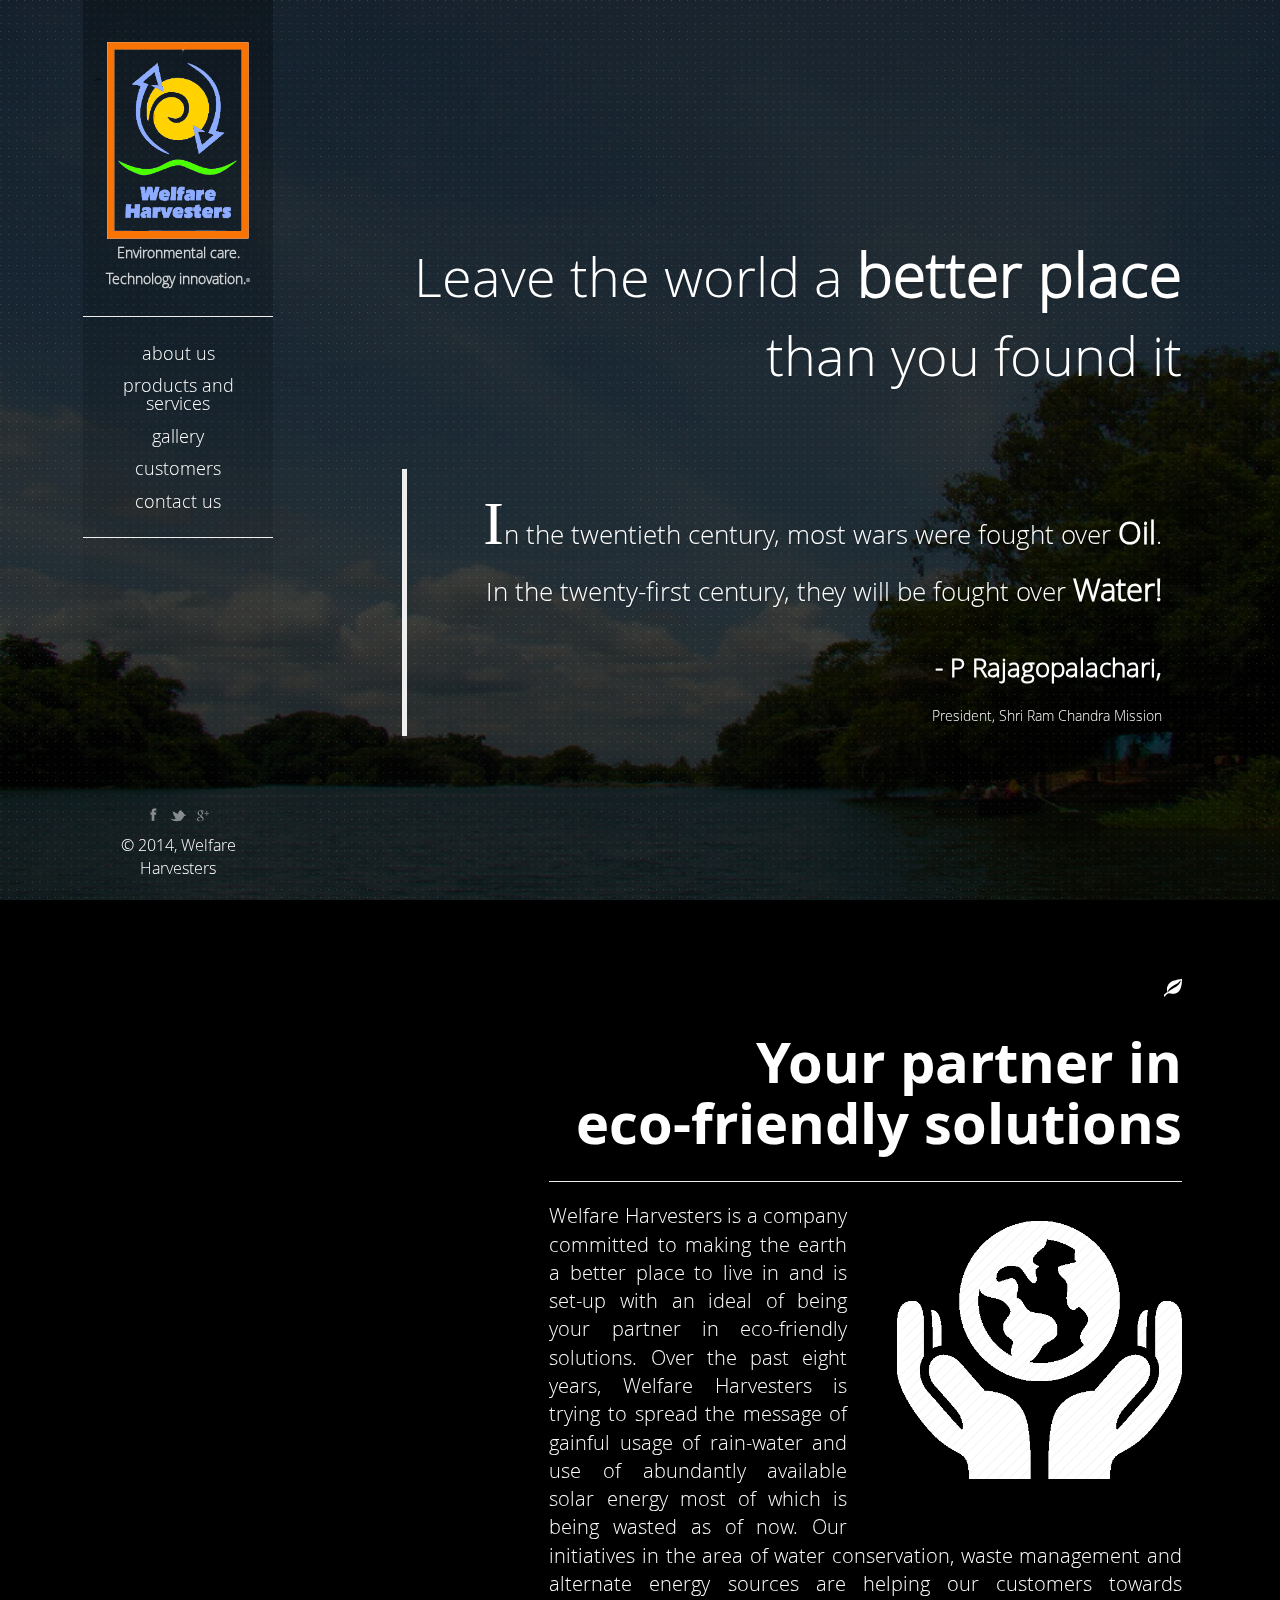
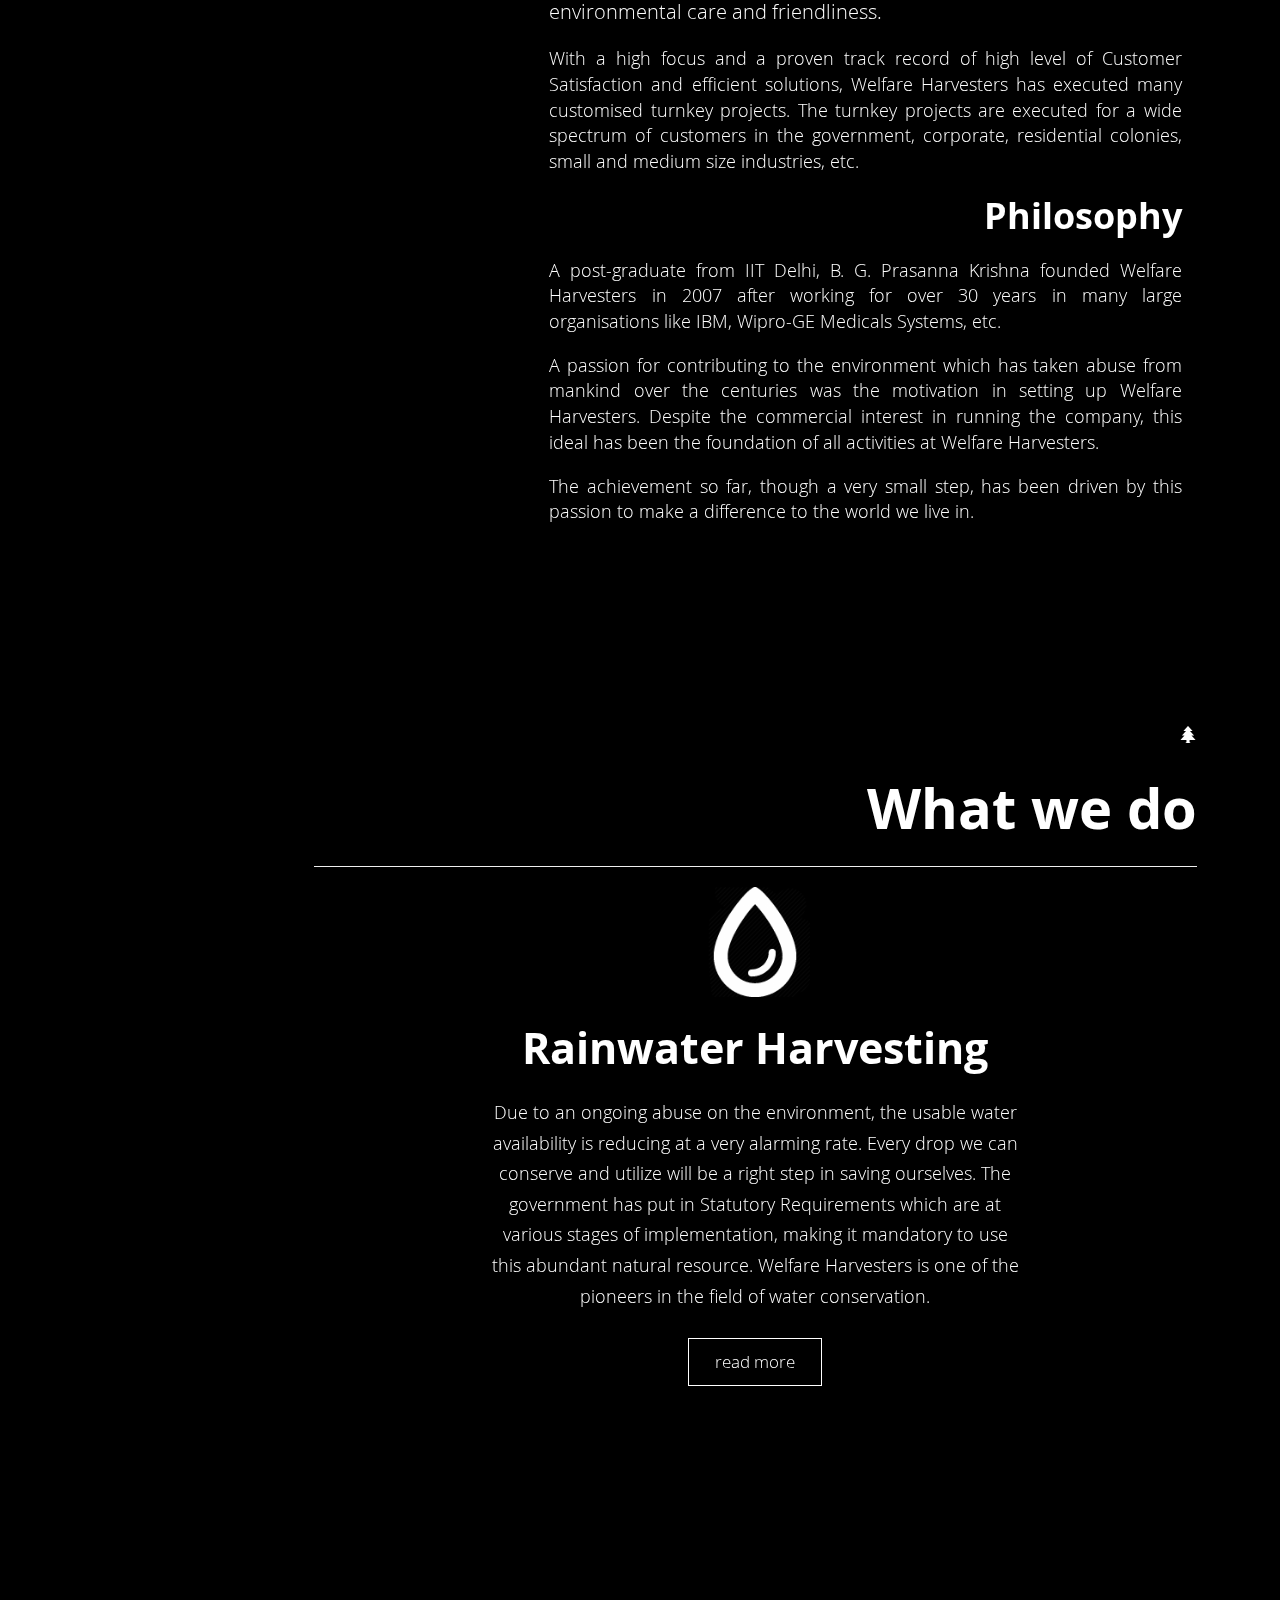
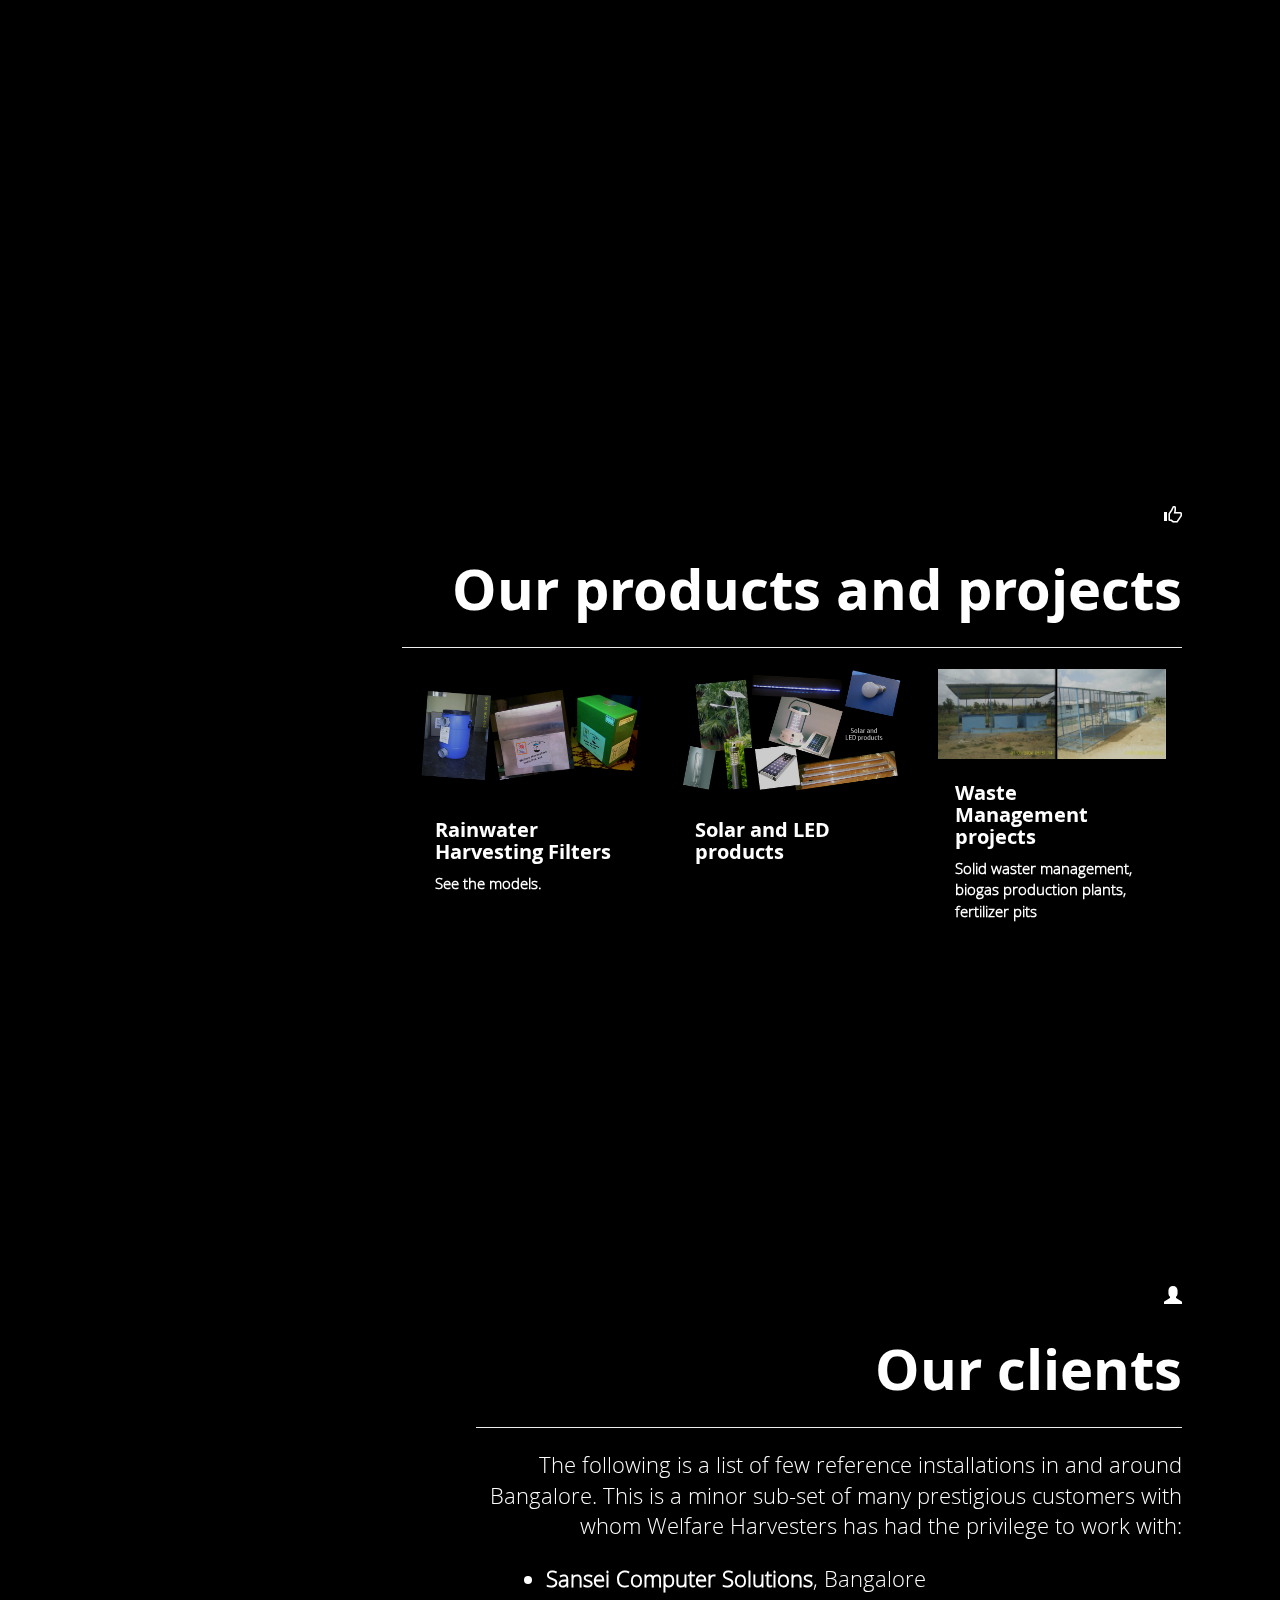
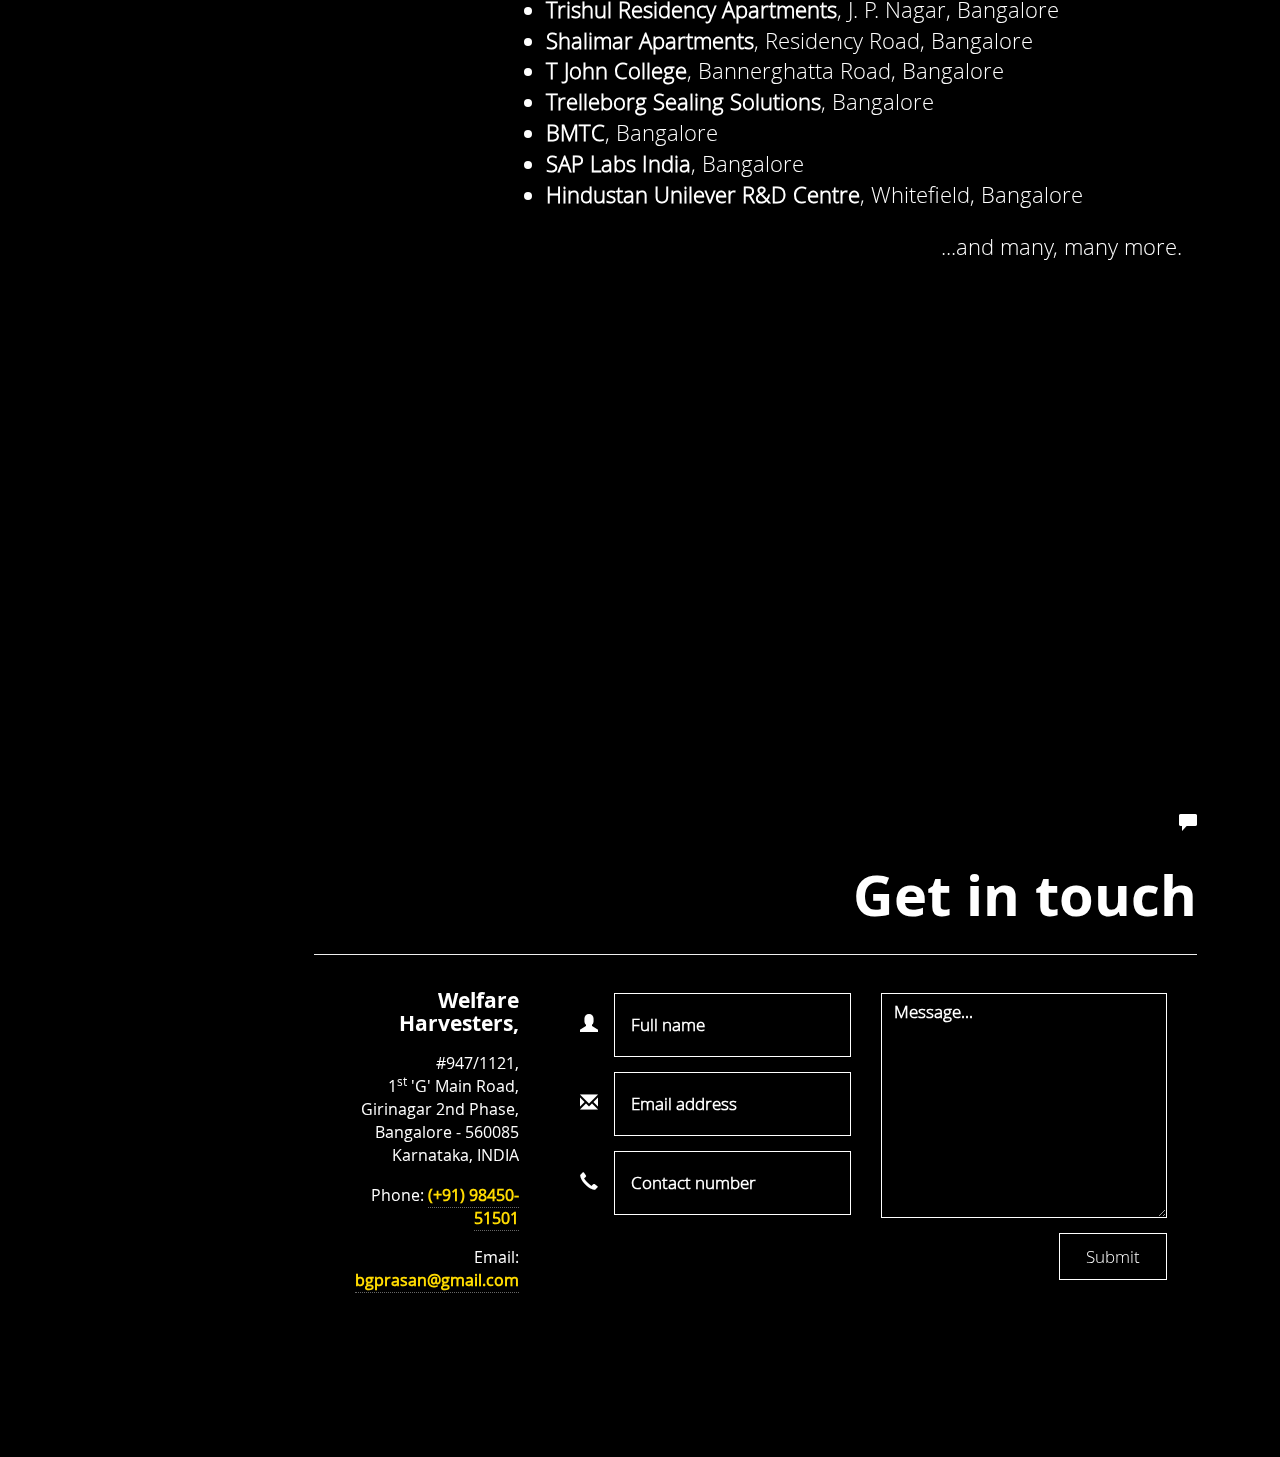
<file: index.html>
﻿<!DOCTYPE html>
<html lang="en">
  <head>
    <meta charset="utf-8">
    <meta http-equiv="X-UA-Compatible" content="IE=edge">
    <meta name="viewport" content="width=device-width, initial-scale=1.0">
    <meta name="Official website of Welfare Harvesters India Pvt. Ltd.,"  content="Rainwater Harvesting, Solar, Solid Waste, Waste Management">
    <meta name="Jayanth M" content="Welfare Harvesters Website">

    <title>Welfare Harvesters</title>
      <link rel="shortcut icon" href="assets/images/other_images/favicon.ico" type="image/x-icon">
      <link rel="icon" href="assets/images/other_images/favicon.ico" type="image/x-icon">

      <!--Glyphicon set-->
      <script src="http://ajax.googleapis.com/ajax/libs/jquery/2.1.1/jquery.min.js"></script>
      <script src="assets/js/jquery-2.1.1.js"></script>
      <script src="assets/bootstrap/js/bootstrap.min.js"></script>
      <script> window.jQuery || document.write('<script src="assets/js/jquery.min.js"><\/script>');</script>
      <script type="text/javascript">
          $(window).load(function () {
              $(".loader").fadeOut("slow");
          })
      </script>
    <!-- Bootstrap core CSS -->
    <link href="assets/bootstrap/css/bootstrap.min.css" rel="stylesheet">
    <!-- Bootstrap theme -->
    <link href="assets/bootstrap/css/bootstrap-theme.min.css" rel="stylesheet">
    <!-- owl carousel css -->
    <link href="assets/js/owl-carousel/owl.carousel.css" rel="stylesheet">
    <link href="assets/js/owl-carousel/owl.theme.css" rel="stylesheet">
    <link href="assets/js/owl-carousel/owl.transitions.css" rel="stylesheet">

    <!-- Custom styles for this template -->
    <link href="assets/css/styles.css" rel="stylesheet">


    <!-- HTML5 shim and Respond.js IE8 support of HTML5 elements and media queries -->
    <!--[if lt IE 9]>
      <script src="https://oss.maxcdn.com/libs/html5shiv/3.7.0/html5shiv.js"></script>
      <script src="https://oss.maxcdn.com/libs/respond.js/1.3.0/respond.min.js"></script>
    <![endif]-->
  </head>

  <body>
     <div class="loader"></div>
    <!-- background image overlay (semi transparent dark background image overlay) -->
    <!-- comment or remove if you don't want the overlay on top of the image -->
    <div class="background-image-overlay"></div>

    <!-- outer background container - the element from where the default page background image is set, and the element which changes its background when scrolling through other sections (.section-wrapoer) that have attribute "data-custom-background-img" set. 
     - data-default-background-img attr is required for sections (.section-wrapper) below that have no custom background defined.
     - use same image in the backstretch.js code in the footer for IE8 or less browsers -->
    <div id="outer-background-container" > <!-- add to have inter-section background: data-default-background-img="assets/images/other_images/bg1.jpg" style="background-image:url(assets/images/other_images/bg1.jpg);--> </div>
    <!-- end: #outer-background-container -->    

    <!-- Outer Container -->
    <div id="outer-container">

      <!-- Left Sidebar -->
      <section id="left-sidebar">
        
        <!-- ==================================================================
        LOGO 
        ==================================================================  -->
        <!-- change the img src to your logo -->
        <div class="logo" style="padding-bottom:5px;">
          <a href="#intro" class="link-scroll"><img src="assets/images/other_images/WHLogo.png" alt="Welfare Harvesters"><span style="font-size:14px; margin-top: 7px;">Environmental care. <br /> Technology innovation.<sup style="font-size:5px;">®</sup></span></a>
        </div><!-- .logo -->
        <!-- ==================== END: LOGO ==================== -->
        <!-- Menu Icon for smaller viewports -->
        <div id="mobile-menu-icon" class="visible-xs" onClick="toggle_main_menu();"><span class="glyphicon glyphicon-th"></span></div>
          <hr />
        <!-- ==================================================================
        MAIN MENU 
        ==================================================================  -->
        <!-- Each menu item links to a section (<article class="section-wrapper...") in the main content below.
             - set each <li> id to this format: "menu-item-[the id of the .section-wrapper to link to]".
             - set href of each <a> to the id of the .section-wrapper to link to -->
        <ul id="main-menu"> 
          <li id="menu-item-about" class="menu-item scroll"><a href="#about">About us</a></li>
          <li id="menu-item-carousel" class="menu-item scroll"><a href="#carousel">Products and Services</a></li>
          <li id="menu-item-featured" class="menu-item scroll"><a href="#featured">Gallery</a></li>
          <li id="menu-item-grid" class="menu-item scroll"><a href="#grid">Customers</a></li>
          <li id="menu-item-contact" class="menu-item scroll"><a href="#contact">Contact us</a></li>
          <!-- to include a link which doesn't scroll to a section inside the page, remove the .scroll class from the <li> - example below -->
          <!-- <li id="menu-item-alt-page" class="menu-item"><a href="http://www.link.com">Outer Link</a></li> -->
        </ul><hr /><!-- #main-menu -->
        <!-- ==================== END: MAIN MENU ==================== -->

      </section><!-- #left-sidebar -->
      <!-- end: Left Sidebar -->

      <!-- ==================================================================
      MAIN CONTENT
      ==================================================================  -->
      <!-- all the website sections are contained in the <article> tag with class ".section-wrapper" and a unique id.
           - to edit / remove / create website sections, you have to handle the content contained in these <article> tags -->
      <section id="main-content" class="clearfix">
        
        <!-- ==================== SECTION TYPE: Intro Text ==================== -->
        <!-- This type of section should contain heading and intro paragraph. It can also include links to other sections -->
        <!-- FOR EACH SECTION <article class="section-wrapper".. :
             - remember to use a unique id, 
             - (optional) set a "data-custom-background-img" attribute with a link to custom background image which will be used when the viewer scrolls to this section -->
        <article id="intro" class="section-wrapper clearfix" data-custom-background-img="assets/images/other_images/bg1.jpg">
          <div class="content-wrapper clearfix">
            <div class="col-sm-10 col-md-11 pull-right">

              <!-- Start: Section content to edit -->

                <!-- <p> text in .feature-text is larger  -->
                <section class="feature-text">
                  <div style="font-size:54px">Leave the world a <strong style="font-size:60px; font-weight:900">better place</strong><br /> than you found it</div> <br /><br />
                    <blockquote style="font-size:26px">
                        <span style="font-family:'French Script MT'; font-size: 62px; padding-top: 1px;">I</span>n the twentieth century, most wars were fought over <strong style="font-size: larger; padding-top: 1px;">Oil</strong>. <br /> In the twenty-first century, they will be fought over <strong style="font-size: larger; padding-top: 1px;">Water!</strong>
                        <br /><br /><b> - P Rajagopalachari,</b> <div style="font-size:14px"><br/>President, Shri Ram Chandra Mission</div> </blockquote>
                  <!-- to add scrolling effects to links linking to same page section, add .link-scroll class -->
                </section>

              <!-- End: Section content to edit -->

            </div><!-- .col-sm-10 -->
          </div><!-- .content-wrapper -->
        </article><!-- .section-wrapper --> <br /><br /><br />
        <!-- ==================== END: SECTION TYPE: Intro Text ==================== -->

        <!-- ==================== SECTION TYPE: Text / Generic ==================== -->
        <!-- This type of section should contain generic content (text, image, etc) -->
        <!-- FOR EACH SECTION <article class="section-wrapper".. :
             - remember to use a unique id, 
             - (optional) set a "data-custom-background-img" attribute with a link to custom background image which will be used when the viewer scrolls to this section -->
        <article id="about" class="section-wrapper clearfix" data-custom-background-img="assets/images/other_images/bg2.jpg">
          <div class="content-wrapper clearfix">
            <div class="col-sm-10 col-md-9 pull-right">

              <!-- Start: Section content to edit -->
                <span class="glyphicon glyphicon-leaf"></span>
                <h1 class="section-title">Your partner in <br />eco-friendly solutions</h1> <hr />

                <p class="feature-paragraph" style="text-align:justify;"><img data-img-src="assets/images/other_images/hands.png" class="lazy pull-right" alt="Safe hands">Welfare Harvesters is a company committed to making the earth a better place to live in and is set-up with an ideal of being your partner in eco-friendly solutions. Over the past eight years, Welfare Harvesters is trying to spread the message of gainful usage of rain-water and use of abundantly available solar energy most of which is being wasted as of now.  Our initiatives in the area of water conservation, waste management and alternate energy sources are helping our customers towards environmental care and friendliness. </p>
                <p style="text-align:justify;">With a high focus and a proven track record of high level of Customer Satisfaction and efficient solutions, Welfare Harvesters has executed many customised turnkey projects. The turnkey projects are executed for a wide spectrum of customers in the government, corporate, residential colonies, small and medium size industries, etc.</p>
                <h3>Philosophy</h3> 
                <p style="text-align:justify;">A post-graduate from IIT Delhi, B. G. Prasanna Krishna founded Welfare Harvesters in 2007 after working for over 30 years in many large organisations like IBM, Wipro-GE Medicals Systems, etc.</p>
                <p style="text-align:justify;">A passion for contributing to the environment which has taken abuse from mankind over the centuries was the motivation in setting up Welfare Harvesters. Despite the commercial interest in running the company, this ideal has been the foundation of all activities at Welfare Harvesters.</p>
                <p style="text-align:justify;">The achievement so far, though a very small step, has been driven by this passion to make a difference to the world we live in.</p>

              <!-- to make a popup/modal link add an onClick function call to the function: 
                     - populate_and_open_modal(event, '[id of popup content container - see below]') -->
                <!-- <p><a href="" onclick="populate_and_open_modal(event, 'modal-content-1');" class="btn btn-outline-inverse btn-sm">about the founder</a></p> --> <br /><br /><br /><br />
                
                <!-- content which will be shown in the popup/modal when clicking on the above link 
                     - it is important to set a unique id -->
                <div class="content-to-populate-in-modal" id="modal-content-1">
                  <h1>B G Prasanna Krishna</h1>
                  <p><img data-img-src="assets/images/other_images/prasanna.png" class="lazy rounded_border hover_effect pull-right" alt="Prasanna Krishna B G">A post-graduate from IIT Delhi, B. G. Prasanna Krishna founded Welfare Harvesters in 2007 after working for over 30 years in many large organisations like IBM, Wipro-GE Medicals Systems, etc. </p> <br />
                  <h3>Philosophy</h3>
                  <img data-img-src="assets/images/other_images/WHLogo White.png" class="lazy rounded_border hover_effect pull-left" alt="Welfare Harvesters Logo"><p><br />A passion for contributing to the environment which has taken abuse from mankind over the centuries was the motivation in setting up Welfare Harvesters. Despite the commercial interest in running the company, this ideal has been the foundation of all activities at Welfare Harvesters.</p>
                    <p>The achievement so far, though a very small step, has been driven by this passion to make a difference to the world we live in.</p>
                </div><!-- #modal-content-1 -->

              <!-- End: Section content to edit --> 

            </div><!-- .col-sm-10 -->
          </div><!-- .content-wrapper -->
        </article><!-- .section-wrapper --> <br /><br /><br />
        <!-- ==================== END: SECTION TYPE: Text / Generic ==================== -->

          <!-- ==================== SECTION TYPE: Carousel ==================== -->
          <!-- This type of section should contain slides with an icon, text, and an optional button -->
          <!-- FOR EACH SECTION <article class="section-wrapper".. :
         - remember to use a unique id,
         - (optional) set a "data-custom-background-img" attribute with a link to custom background image which will be used when the viewer scrolls to this section -->
          <article id="carousel" class="section-wrapper clearfix" data-custom-background-img="assets/images/other_images/bg3.jpg">
              <div class="content-wrapper clearfix">
                 <span class="glyphicon glyphicon-tree-conifer"></span>
                  <!-- Start: Section content to edit -->
                  <!-- the carousel is initialised in the initialise-functions.js file, using the id of the container .carousel below -->
                  <div id="features-carousel" class="carousel slide with-title-indicators max-height" data-height-percent="70" data-ride="carousel">
                      <h1 class="section-title">What we do</h1> <hr />
                      <!-- Indicators - slide navigation -->
                      <!-- each slide should have data-slide-to set to the index of the slide (starting from 0), and a short title link for the slide -->
                      <ol class="carousel-indicators title-indicators">
                          <li data-target="#features-carousel" data-slide-to="0" class="active">Rainwater Harvesting</li>
                          <li data-target="#features-carousel" data-slide-to="1">Water Treatment</li>
                          <li data-target="#features-carousel" data-slide-to="2">Solar Energy - Residential Lighting</li>
                          <li data-target="#features-carousel" data-slide-to="3">Waste Management</li>
                      </ol>

                      <!-- Wrapper for slides -->
                      <div class="carousel-inner">

                          <!-- CAROUSEL SLIDE 1 -->
                          <div class="item active">
                              <div class="carousel-text-content">
                                  <!-- start: slide content to edit -->
                                  <img src="assets/images/other_images/rainwater.png" class="icon" alt="Rainwater Harvesting" height="100" width="100">
                                  <!-- if you want to use bootstrap glyphicons instead, replace the above <img> with the commented <span> below -->
                                  <!-- <span class="icon glyphicon glyphicon-record"></span> -->
                                  <h2 class="title"> Rainwater Harvesting </h2>
                                  <p>Due to an ongoing abuse on the environment, the usable water availability is reducing at a very alarming rate.  Every drop we can conserve and utilize will be a right step in saving ourselves. The government has put in Statutory Requirements which are at various stages of implementation, making it mandatory to use this abundant natural resource. Welfare Harvesters is one of the pioneers in the field of water conservation. </p>
                                  <!-- to make a popup/modal link add an onClick function call to the function:
                              - populate_and_open_modal(event, '[id of popup content container - see below]') -->
                                  <p><a href="" onclick="populate_and_open_modal(event, 'modal-content-2');" class="btn btn-outline-inverse btn-sm">read more</a></p>

                                  <!-- content which will be shown in the popup/modal when clicking on the above link
                              - it is important to set a unique id -->
                                  <div class="content-to-populate-in-modal" id="modal-content-2">
                                      <img data-img-src="assets/images/other_images/rainwater.png" class="lazy  hover_effect" alt="Rainwater Harvesting" height="150" width="150"> <br /> <br /> 
                                      <h1> Rainwater Harvesting </h1> <hr />
                                      <strong style="text-align: left; font-size: 1.3em;"><b>Rainfall distribution pattern - Bangalore:</b></strong>
                                      <p>Considering Bangalore as an example, the annual rainfall averaged over the past century is 970 mm. The rainfall is spread across 8 months from April to November with 60 rainy days. It is only the four dry months (December-March) that there is no rain-water available. By using the harvested rain water, about 4-6 months of purchase of water can be avoided depending on the amount of water that can be stored. </p>
                                      <p> Rainfall distribution over the city is depicted below:</p>
                                      <div id="graph-container">
                                          <div id="graph-row">
                                              <div id="graph-left" style="padding-bottom:10px;">January</div>
                                              <div class="progress" style="padding:0px;"> <div class="progress-bar progress-bar-danger" role="progressbar" aria-valuenow="0.278350515" aria-valuemin="0" aria-valuemax="100" style="width: 1.25257732%; "><span class="sr-only">0.278350515% Complete (danger)</span></div> </div>                                             
                                              <div id="graph-right" style="margin-top:10px;">2.7 mm</div></div>
                                      </div>
                                      <div id="graph-container">
                                          <div id="graph-row">
                                              <div id="graph-left" style="padding-bottom:10px;">February</div>
                                              <div class="progress" style="padding:0px;"> <div class="progress-bar progress-bar-danger" role="progressbar" aria-valuenow="0.742268041" aria-valuemin="0" aria-valuemax="100" style="width: 3.340206186%; "><span class="sr-only">0.742268041% Complete (danger)</span></div> </div>
                                              <div id="graph-right" style="margin-top:10px;">7.2 mm</div>
                                          </div>
                                      </div>
                                      <div id="graph-container">
                                          <div id="graph-row">
                                              <div id="graph-left" style="padding-bottom:10px;">March</div>
                                              <div class="progress" style="padding:0px;"> <div class="progress-bar progress-bar-danger" role="progressbar" aria-valuenow="0.453608247" aria-valuemin="0" aria-valuemax="100" style="width: 2.041237113%; "><span class="sr-only">0.453608247% Complete (danger)</span></div> </div>
                                              <div id="graph-right" style="margin-top:10px;">4.4 mm</div>
                                          </div>
                                      </div>
                                      <div id="graph-container">
                                          <div id="graph-row">
                                              <div id="graph-left" style="padding-bottom:10px;">April</div>
                                              <div class="progress" style="padding:0px;"> <div class="progress-bar progress-bar-warning" role="progressbar" aria-valuenow="4.773195876" aria-valuemin="0" aria-valuemax="100" style="width: 21.47938144%; "><span class="sr-only">4.773195876% Complete (warning)</span></div> </div>
                                              <div id="graph-right" style="margin-top:10px;">46.3 mm</div>
                                          </div>
                                      </div>
                                      <div id="graph-container">
                                          <div id="graph-row">
                                              <div id="graph-left" style="padding-bottom:10px;">May</div>
                                              <div class="progress" style="padding:0px;"> <div class="progress-bar progress-bar-success" role="progressbar" aria-valuenow="12.32989691" aria-valuemin="0" aria-valuemax="100" style="width: 55.48453608%; "><span class="sr-only">12.32989691% Complete (success)</span></div> </div>
                                              <div id="graph-right" style="margin-top:10px;">119.6 mm</div>
                                          </div>
                                      </div>
                                      <div id="graph-container">
                                          <div id="graph-row">
                                              <div id="graph-left" style="padding-bottom:10px;">June</div>
                                              <div class="progress" style="padding:0px;"> <div class="progress-bar progress-bar-warning" role="progressbar" aria-valuenow="8.329896907" aria-valuemin="0" aria-valuemax="100" style="width: 37.48453608%; "><span class="sr-only">8.329896907% Complete (warning)</span></div> </div>
                                              <div id="graph-right" style="margin-top:10px;">80.8 mm</div>
                                          </div>
                                      </div>
                                      <div id="graph-container">
                                          <div id="graph-row">
                                              <div id="graph-left" style="padding-bottom:10px;">July</div>
                                              <div class="progress" style="padding:0px;"> <div class="progress-bar progress-bar-success" role="progressbar" aria-valuenow="11.36082474" aria-valuemin="0" aria-valuemax="100" style="width: 51.12371134%; "><span class="sr-only">11.36082474% Complete (success)</span></div> </div>
                                              <div id="graph-right" style="margin-top:10px;">110.2 mm</div>
                                          </div>
                                      </div>
                                      <div id="graph-container">
                                          <div id="graph-row">
                                              <div id="graph-left" style="padding-bottom:10px;">August</div>
                                              <div class="progress" style="padding:0px;"> <div class="progress-bar progress-bar-success" role="progressbar" aria-valuenow="14.12371134" aria-valuemin="0" aria-valuemax="100" style="width: 63.55670103%; "><span class="sr-only">14.12371134% Complete (success)</span></div> </div>
                                              <div id="graph-right" style="margin-top:10px;">137.0 mm</div>
                                          </div>
                                      </div>
                                      <div id="graph-container">
                                          <div id="graph-row">
                                              <div id="graph-left" style="padding-bottom:10px;">September</div>
                                              <div class="progress" style="padding:0px;"> <div class="progress-bar progress-bar-success" role="progressbar" aria-valuenow="20.08247423" aria-valuemin="0" aria-valuemax="100" style="width: 90.37113402%; "><span class="sr-only">20.08247423% Complete (success)</span></div> </div>
                                              <div id="graph-right" style="margin-top:10px;">194.8 mm</div>
                                          </div>
                                      </div>
                                      <div id="graph-container">
                                          <div id="graph-row">
                                              <div id="graph-left" style="padding-bottom:10px;">October</div>
                                              <div class="progress" style="padding:0px;"> <div class="progress-bar progress-bar-success" role="progressbar" aria-valuenow="18.59793814" aria-valuemin="0" aria-valuemax="100" style="width: 83.69072165%; "><span class="sr-only">18.59793814% Complete (success)</span></div> </div>
                                              <div id="graph-right" style="margin-top:10px;">180.4 mm</div>
                                          </div>
                                      </div>
                                      <div id="graph-container">
                                          <div id="graph-row">
                                              <div id="graph-left" style="padding-bottom:10px;">November</div>
                                              <div class="progress" style="padding:0px;"> <div class="progress-bar progress-bar-warning" role="progressbar" aria-valuenow="6.649484536" aria-valuemin="0" aria-valuemax="100" style="width: 29.92268041%; "><span class="sr-only">6.649484536% Complete (warning)</span></div> </div>
                                              <div id="graph-right" style="margin-top:10px;">64.5 mm</div>
                                          </div>
                                      </div>
                                      <div id="graph-container">
                                          <div id="graph-row">
                                              <div id="graph-left" style="padding-bottom:10px;">December</div>
                                              <div class="progress" style="padding:0px;"> <div class="progress-bar progress-bar-danger" role="progressbar" aria-valuenow="2.278350515" aria-valuemin="0" aria-valuemax="100" style="width: 10.25257732%; "><span class="sr-only">2.278350515% Complete (danger)</span></div> </div>
                                              <div id="graph-right" style="margin-top:10px;">22.1 mm</div>
                                          </div>
                                      </div>
                                       <hr />
                                      <strong style="text-align: left;font-size:1.3em;"><b>Roof-top rainwater harvesting:</b></strong>
                                      <p>The flow diagram below is a pictorial indication of how a roof-top rainwater harvesting system should work.</p>
                                       <img src="assets/images/other_images/Roof-top.png" style="width:100%; height:auto;" /> <br /><hr />
                                      <strong style="text-align: left;font-size:1.3em;"><b>Surface water harvesting:</b></strong>
                                      <p><br />Apart from storing and using the roof-top rain water, another important aspect of rain water harvesting is to ensure that the water which falls on the ground does not flow off the surface but is recharged to the ground.  This will ensure the arresting of dropping ground water levels and water becomes more available for use of the flora and fauna inhabiting the area. </p>
                                      <img src="assets/images/other_images/surface.png" style="width:100%; height:auto;" />
                                  <hr /> <strong style="text-align: left;font-size:1.3em;"><b>Quality of harvested rain water - certificate from Health and Family Services:</b></strong>

                                      <p><br />If the roof top is kept clean, the quality of water has been tested as potable quality. See the <a href="assets/Chemical Report.pdf" style="color:#ffdb00;text-decoration:solid">certificate from the Health and Family Welfare Services, Government of Karnataka</a>.</p>
                                  </div><!-- #modal-content-2 -->
                                  <!-- end: slide content to edit -->
                              </div>
                          </div><!-- .item -->
                          <!-- END: CAROUSEL SLIDE 1 -->
                          <!-- CAROUSEL SLIDE 2 -->
                          <div class="item">
                              <div class="carousel-text-content">
                                  <!-- start: slide content to edit -->
                                  <img src="assets/images/other_images/treat.png" class="icon" width="80" height="80" alt="Water Treatment">
                                  <!-- if you want to use bootstrap glyphicons instead, replace the above <img> with the commented <span> below -->
                                  <!-- <span class="icon glyphicon glyphicon-stats"></span> -->
                                  <h2 class="title"> Water Treatment </h2>
                                  <p>Welfare Harvesters has partnered with high-tech companies that have patented systems for sewage treatment which are scientifically much more advanced compared to the commonly used aerobic treatment or diaphragm based systems.  Our proposed system is:</p>
                                  <ul style="margin-left:10%; margin-right:10%; text-align:left">
                                      <li> Based on nano-technology </li>
                                      <li> Is a chlorine free oxidation based system</li>
                                      <li> Low on maintenance (as low as about 10 minutes a day!)</li>
                                      <li> Maintains the surroundings clean and odour-free</li>
                                      <li> Yields odour-free, clear, pathogen-free treated water</li>
                                      <li> Low on space requirements </li>
                                      <li> Economical to build and maintain </li>
                                  </ul>
                                  <!-- to make a popup/modal link add an onClick function call to the function:
                              - populate_and_open_modal(event, '[id of popup content container - see below]') -->
                                  <p><a href="" onclick="populate_and_open_modal(event, 'modal-content-3');" class="btn btn-outline-inverse btn-sm">read more</a></p>

                                  <!-- content which will be shown in the popup/modal when clicking on the above link
                              - it is important to set a unique id -->
                                  <div class="content-to-populate-in-modal" id="modal-content-3">
                                      <img data-img-src="assets/images/other_images/treat.png" class="lazy hover_effect" width="120" height="150" alt="Water Treatment">
                                      <h1>Water Treatment</h1> <hr />
                                      <p>Welfare Harvesters specializes in grey water treatment, black water treatment, reuse of treated water, treatment of effluent water, recharging of open wells, bore-wells, lakes, ponds, ground water, etc. to ensure optimum use and reuse of water.  The focus is on treatment of domestic waste water and not so much on Industrial waste water. </p>
                                      <p> Welfare Harvesters has a track record of taking over Sewage treatment plants not working so well and bringing it on track to the satisfaction of many apartment complexes.</p>
                                      <p>We would urge prospective customers to have a look at the solution offered by Welfare Harvesters before taking a decision on their STP requirements.  Demonstrations of existing installations can be arranged on request by prospective customers.</p>
                                  </div><!-- #modal-content-3 -->
                                  <!-- end: slide content to edit -->
                              </div>
                          </div><!-- .item -->
                          <!-- END: CAROUSEL SLIDE 2 -->
                          <!-- CAROUSEL SLIDE 3 -->
                          <div class="item">
                              <div class="carousel-text-content">
                                  <!-- start: slide content to edit -->
                                  <img src="assets/images/other_images/bulb.png" class="icon" width="100" height="100" alt="Solar Energy">
                                  <!-- if you want to use bootstrap glyphicons instead, replace the above <img> with the commented <span> below -->
                                  <!-- <span class="icon glyphicon glyphicon-lock"></span> -->
                                  <h2 class="title"> Solar Energy - Residential Lighting</h2>
                                  <p> Driven by the policies of the government, there is a large focus on high capacity solar electricity generation plats (10KVA and above) and in the area of solar water heating, Welfare Harvesters focuses on usage of Solar energy in lighting residential units.  This helps the common man utilize the abundantly available solar energy, especially in the face of power cuts and irregular supply of electricity. </p>
                                  <!-- to make a popup/modal link add an onClick function call to the function:
                              - populate_and_open_modal(event, '[id of popup content container - see below]') -->
                                  <p><a href="" onclick="populate_and_open_modal(event, 'modal-content-4');" class="btn btn-outline-inverse btn-sm">read more</a></p>

                                  <!-- content which will be shown in the popup/modal when clicking on the above link
                              - it is important to set a unique id -->
                                  <div class="content-to-populate-in-modal" id="modal-content-4">
                                      <img data-img-src="assets/images/other_images/sunny.png" class="lazy hover_effect" width="150" height="150" alt="Solar Energy">
                                      <h1>Solar Energy</h1> <hr />
                                      <p> To harness the abundantly available Solar energy, Welfare Harvesters has come up with solutions: </p>
                                      <ul style="margin-left:10%; margin-right:10%; text-align:left">
                                          <li>Welfare Harvesters has come up with an economical yet effective design of a system which uses existing UPS systems on which investments have already been made.  Augmenting this system for the use of solar energy, cuts the expenses needed for setting up a photo-electric system.</li>
                                          <li>In case there is no prior installation of UPS at the customer place, Welfare Harvesters will provide a highly efficient, solar-enabled inverter/UPS system which automatically switches between solar and line power automatically and works at around 90% efficiency.</li>
                                          <li>The use of highly efficient LED lights which run directly on DC help take care of inverter inefficiencies. These inefficiencies sometimes can be as bad as 50% in many commercial inverters which are being shipped with commonly available UPS systems and leads to a lot of power wastage.</li>
                                      </ul> <hr /><hr />
                                      <img data-img-src="assets/images/other_images/LED.png" height="150" width="150" class="lazy hover_effect" alt="LED Lighting">
                                      <h1>LED Lighting</h1> <hr />
                                      <p>Light Emitting Diodes (LEDs) are small, power-efficient and have an extremely long usable life (over 50,000 hours, in most cases). Also, they are free of environmental contaminants like Phosphorous and Mercury, and can be tuned to not emit harmful ultraviolet or infrared radiation. They have high rigidity and shock resistance, unlike incandescent lamps and CFLs. Also, due to low heat dessipation, compact packaging and long life are a given. </p>
                                      <p>Here is a brief comaprision of lighting technologies, indicating how much light output a medium can offer with a given unit of power.</p> <br />
                                      <div id="graph-container">
                                          <div id="graph-row">
                                              <div id="graph-left" style="padding-bottom:10px;">Fossil Fuel</div>
                                              <div class="progress" style="padding:0px;"> <div class="progress-bar progress-bar-danger" role="progressbar" aria-valuenow="2" aria-valuemin="0" aria-valuemax="100" style="width: 4%; "><span class="sr-only">2% Complete (danger)</span></div> </div>
                                              <div id="graph-right" style="margin-top:10px;">2 Lumens/Watt</div>
                                          </div>
                                      </div>
                                      <div id="graph-container">
                                          <div id="graph-row">
                                              <div id="graph-left" style="padding-bottom:10px;">Incandescent</div>
                                              <div class="progress" style="padding:0px;"> <div class="progress-bar progress-bar-warning" role="progressbar" aria-valuenow="14" aria-valuemin="0" aria-valuemax="100" style="width: 28%; "><span class="sr-only">14% Complete (warning)</span></div> </div>
                                              <div id="graph-right" style="margin-top:10px;">14 Lumens/Watt</div>
                                          </div>
                                      </div>
                                      <div id="graph-container">
                                          <div id="graph-row">
                                              <div id="graph-left" style="padding-bottom:10px;">Fluroscent</div>
                                              <div class="progress" style="padding:0px;"> <div class="progress-bar progress-bar-success" role="progressbar" aria-valuenow="20" aria-valuemin="0" aria-valuemax="100" style="width: 40%; "><span class="sr-only">20% Complete (success)</span></div> </div>
                                              <div id="graph-right" style="margin-top:10px;">20 Lumens/Watt</div>
                                          </div>
                                      </div>
                                      <div id="graph-container">
                                          <div id="graph-row">
                                              <div id="graph-left" style="padding-bottom:10px;">Halogen</div>
                                              <div class="progress" style="padding:0px;"> <div class="progress-bar progress-bar-info" role="progressbar" aria-valuenow="28" aria-valuemin="0" aria-valuemax="100" style="width: 56%; "><span class="sr-only">28% Complete (warning)</span></div> </div>
                                              <div id="graph-right" style="margin-top:10px;">28 Lumens/Watt</div>
                                          </div>
                                      </div>
                                      <div id="graph-container">
                                          <div id="graph-row">
                                              <div id="graph-left" style="padding-bottom:10px;">LED</div>
                                              <div class="progress" style="padding:0px;"> <div class="progress-bar progress-bar-primary" role="progressbar" aria-valuenow="40" aria-valuemin="0" aria-valuemax="100" style="width: 80%; "><span class="sr-only">40% Complete (success)</span></div> </div>
                                              <div id="graph-right" style="margin-top:10px;">40 Lumens/Watt</div>
                                          </div>
                                      </div>
                                    <p>Welfare Harvesters promote the use of LEDs with solar energy systems for the following combined benefits:</p>
                                      <ul style="margin-left:10%; margin-right:10%; text-align:left">
                                          <li>The usage of LED lights is very essential to optimally utilize power.  Whether solar is used or not, high savings on power needed for lighting needs can be achieved by usage of LED lights available in the market.</li>
                                          <li>To avoid inverter losses, Welfare Harvesters has home-grown LED lights which can operate at 12V, 24V and 48V DC current which can run directly on Solar generated power.</li>
                                      </ul>
                                  </div><!-- #modal-content-4 -->
                                  <!-- end: slide content to edit -->
                              </div>
                          </div><!-- .item -->
                          <!-- END: CAROUSEL SLIDE 3 -->

                          <!-- CAROUSEL SLIDE 4 -->
                          <div class="item">
                              <div class="carousel-text-content">
                                  <!-- start: slide content to edit -->
                                  <img src="assets/images/other_images/Waste.png" class="icon" width="100" height="100" alt="Waste Management">
                                  <!-- if you want to use bootstrap glyphicons instead, replace the above <img> with the commented <span> below -->
                                  <!-- <span class="icon glyphicon glyphicon-file"></span> -->
                                  <h2 class="title">Waste Management</h2>
                                  <p> Focus on municipal solid waste management, sewage and sludge treatment to generate high quality organic manure and/or biogas. The generated biogas can be used for cooking or for power generation. The high quality organic manure produced is excellent for garden or agricultural use. This manure specially finds favour with exporters of floricultural and horticultural plants due to their high moisture content, moisture retention and light weight. </p>
                                  <!-- to make a popup/modal link add an onClick function call to the function: - populate_and_open_modal(event, '[id of popup content container - see below]') -->
                                  <p><a href="" onclick="populate_and_open_modal(event, 'modal-content-6');" class="btn btn-outline-inverse btn-sm">read more</a></p>

                                  <!-- content which will be shown in the popup/modal when clicking on the above link - it is important to set a unique id -->
                                  <div class="content-to-populate-in-modal" id="modal-content-6">
                                      <img data-img-src="assets/images/other_images/Waste.png" class="lazy hover_effect" width="150" height="150" alt="Waste Management">
                                      <h1>Waste Management</h1> <hr />
                                      <p>Detailed Waste Management info<br /></p>
                                      <img src="assets/images/other_images/WasteMgmt.png" style="width:100%; height:auto" />
                                      <p> <br />All organic waste will be disposed of scientifically, gainfully, and in accordance with pollution control norms.</p> <br />
                                      <img src="assets/images/other_images/biogas.png" style="width:100%; height:auto" /><br /><br />
                                      <ul style="margin-left:10%; margin-right:10%; text-align:left">
                                          <li>Generated electricity can be utilized for cooking or lighting purposes.</li>
                                          <li>85-90% of the sewage is made available for landscaping use.</li>
                                      </ul>
                                  </div><!-- #modal-content-5 -->
                                  <!-- end: slide content to edit -->
                              </div>
                          </div><!-- .item -->
                          <!-- CAROUSEL SLIDE 4 -->
                      </div><!-- .carousel-inner -->
                      <!-- Controls -->
                      <!-- the left/right arrows to move from one slide to the other -->
                      <a class="left carousel-control" href="#features-carousel" data-slide="prev"></a>
                      <a class="right carousel-control" href="#features-carousel" data-slide="next"></a>

                  </div><!-- #about-carousel -->
                  <!-- End: Section content to edit -->

              </div><!-- .content-wrapper -->
          </article><!-- .section-wrapper --><br /><br /><br /><br /><br /><br /><br />
          <!-- ==================== END: SECTION TYPE: Carousel ==================== -->

          <!-- ==================== SECTION TYPE: Features Grid ==================== -->
           <!--Deleted, see default.html instead-->
          <!-- ==================== END: SECTION TYPE: Features Grid ==================== -->

        <!-- ==================== SECTION TYPE: Featured Items ==================== -->
        <!-- This type of section should contain a max. of 3 items each consisting of an image and text. Each item may be linked -->
        <!-- FOR EACH SECTION <article class="section-wrapper".. :
             - remember to use a unique id, 
             - (optional) set a "data-custom-background-img" attribute with a link to custom background image which will be used when the viewer scrolls to this section -->
        <article id="featured" class="section-wrapper clearfix" data-custom-background-img="assets/images/other_images/bg5.jpg">
          <div class="content-wrapper clearfix">
            <div class="col-sm-11 pull-right">

              <!-- Start: Section content to edit -->
                <span class="glyphicon glyphicon-thumbs-up"></span>
                <h1 class="section-title">Our products and projects</h1> <hr />
              
                <!-- feature columns -->
                <section class="feature-columns row clearfix">

                  <!-- FEATURED ITEM 1 -->
                  <article class="feature-col col-md-4">
                    <!-- to make a popup/modal link add an onClick function call to the function: 
                        - populate_and_open_modal(event, '[id of popup content container - see below]') -->
                    <!-- if you don't want to link the featured item, replace the below <a> with a <div class="thumbnail"> -->
                    <a href="" onclick="populate_and_open_modal(event, 'modal-content-7');" class="thumbnail linked">
                      <div class="image-container">
                        <img data-img-src="assets/images/other_images/tanks.jpg" class="lazy item-thumbnail" alt="Tanks">
                      </div>
                      <div class="caption">
                        <h5>Rainwater Harvesting Filters</h5>
                        <p>See the models.</p>
                      </div><!-- .caption -->
                    </a><!-- .thumbnail -->

                    <!-- content which will be shown in the popup/modal when clicking on the above link 
                        - it is important to set a unique id -->
                    <div class="content-to-populate-in-modal" id="modal-content-7">
                      <h1>Rain Water Filters</h1>
                      <p>Welfare Harvesters is an authorised manufacturer of a range of Rainwater Filters. The Filters are made using a variety of materials like Plastic Drums, Food Grade Steel, FRP, etc. </p>
                      <p>These readymade filters are typically for use in residential buildings and small commercial complexes. For larger buildings, customised filters are built at the site. </p>
                      <p>The unique system called ‘First Flush Mechanism’ helps separate out the first few minutes of rain which normally carries most of the dust from the roof top. This system ensures that the harvested water is of high quality.</p>

                      <!-- image slider inside popup -->
                      <!-- documentation for Owl Carousel: http://www.owlgraphic.com/owlcarousel/#how-to -->
                      <!-- every Owl Carousel with class .popup-image-gallery are initialised with same parameters when popup is showing (initialised in /js/initialise-functions.js). 
                        - If you want to create an Owl Carousel with different parameters, remove the class .popup-image-gallery, and intialise it in /js/initialise-function.js or at the footer of this page using the unique ID of that particular carousel instead of the class -->
                      <div id="unique-id-for-image-slider" class="owl-carousel popup-image-gallery">
                        
                        <!-- slide -->
                        <div>
                          <!-- caption is optional. To remove it, remove the <h6> below -->
                          <h6 class="caption">SuJala Drum type</h6>
                          <img class="lazyOwl" data-src="assets/images/other_images/Drum.jpg">
                        </div>

                        <!-- slide -->
                        <div>
                          <h6 class="caption">SuJala Food-grade Stainless steel type</h6>
                          <img class="lazyOwl" data-src="assets/images/other_images/Steel.jpg">
                        </div>

                        <!-- slide -->
                        <div>
                          <h6 class="caption">SuJala Fiber-Reinforced Plastic type</h6>
                          <img class="lazyOwl" data-src="assets/images/other_images/FRP.jpg">
                        </div>

                      </div>
                      <!-- end: image slider inside popup --> 
                    </div><!-- #modal-content-7 -->

                  </article>
                  <!-- END: FEATURED ITEM 1 -->

                  <!-- FEATURED ITEM 2 -->
                  <article class="feature-col col-md-4">
                    <!-- to make a popup/modal link add an onClick function call to the function: 
                        - populate_and_open_modal(event, '[id of popup content container - see below]') -->
                    <!-- if you don't want to link the featured item, replace the below <a> with a <div class="thumbnail"> -->
                    <a href="" onclick="populate_and_open_modal(event, 'modal-content-8');" class="thumbnail linked">
                      <div class="image-container">
                        <img data-img-src="assets/images/other_images/solled.jpg" class="lazy item-thumbnail" alt="Solar & LED">
                      </div>
                      <div class="caption">
                        <h5>Solar and LED products</h5>
                      </div><!-- .caption -->
                    </a><!-- .thumbnail -->

                    <!-- content which will be shown in the popup/modal when clicking on the above link 
                        - it is important to set a unique id -->
                    <div class="content-to-populate-in-modal" id="modal-content-8">
                      <img data-img-src="assets/images/other_images/solled.jpg" class="lazy full-width" alt="Solar and LED products">
                      <h1>Solar and LED products</h1>
                    </div><!-- #modal-content-8 -->

                  </article>
                  <!-- END: FEATURED ITEM 2 -->

                  <!-- FEATURED ITEM 3 -->
                  <article class="feature-col col-md-4">
                    <!-- to make a popup/modal link add an onClick function call to the function: 
                        - populate_and_open_modal(event, '[id of popup content container - see below]') -->
                    <!-- if you don't want to link the featured item, replace the below <a> with a <div class="thumbnail"> -->
                    <a href="" onclick="populate_and_open_modal(event, 'modal-content-9');" class="thumbnail linked">
                      <div class="image-container">
                        <img data-img-src="assets/images/other_images/solid.jpg" class="lazy item-thumbnail" alt="Waste Management">
                      </div>
                      <div class="caption">
                        <h5>Waste Management projects</h5>
                        <p>Solid waster management, biogas production plants, fertilizer pits</p>
                      </div><!-- .caption -->
                    </a><!-- .thumbnail -->

                    <!-- content which will be shown in the popup/modal when clicking on the above link 
                        - it is important to set a unique id -->
                    <div class="content-to-populate-in-modal" id="modal-content-9">
                      <img data-img-src="assets/images/other_images/solid.jpg" class="lazy full-width" alt="Waste Management">
                      <h1>Waste Management Projects</h1>

                    </div><!-- #modal-content-9 -->

                  </article>
                  <!-- END: FEATURED ITEM 3 -->

                </section><!-- end: .feature-columns -->

              <!-- End: Section content to edit -->
            </div><!-- .col-sm-10 -->
          </div><!-- .content-wrapper -->
        </article><!-- .section-wrapper -->
        <!-- ==================== END: SECTION TYPE: Featured Items ==================== -->

          <!-- ==================== SECTION TYPE: Features Grid ==================== -->
          <!-- This type of section should contain a grid with separate items consisting of an icon and text -->
          <!-- FOR EACH SECTION <article class="section-wrapper".. :
    - remember to use a unique id,
    - (optional) set a "data-custom-background-img" attribute with a link to custom background image which will be used when the viewer scrolls to this section -->
          <article id="grid" class="section-wrapper clearfix" data-custom-background-img="assets/images/other_images/bg4.jpg">
              <div class="content-wrapper clearfix">
                  <div class="col-sm-11 col-md-10 pull-right">

                      <!-- Start: Section content to edit -->
                      <span class="glyphicon glyphicon-user"></span>
                      <h1 class="section-title">Our clients</h1> <hr />
                      <p style="font-size: 1.2em;">The following is a list of few reference installations in and around Bangalore. This is a minor sub-set of many prestigious customers with whom Welfare Harvesters has had the privilege to work with:</p>
                      <ul style="padding-left:10%; text-align:left; font-size:1.2em;">
                          <li><b>Sansei Computer Solutions</b>, Bangalore</li>
                          <li><b>Trishul Residency Apartments</b>, J. P. Nagar, Bangalore</li>
                          <li><b>Shalimar Apartments</b>, Residency Road, Bangalore</li>
                          <li><b>T John College</b>, Bannerghatta Road, Bangalore</li>
                          <li><b>Trelleborg Sealing Solutions</b>, Bangalore</li>
                          <li><b>BMTC</b>, Bangalore</li>
                          <li><b>SAP Labs India</b>, Bangalore</li>
                          <li><b>Hindustan Unilever R&D Centre</b>, Whitefield, Bangalore</li>
                      </ul>
                      <p style="font-size: 1.2em;">...and many, many more.</p>
                    
                              

                  </div><!-- .col-sm-11 -->
              </div><!-- .content-wrapper -->
          </article><!-- .section-wrapper -->
          <!-- ==================== END: SECTION TYPE: Features Grid ==================== -->
          <br /><br /><br /><br /><br />
        <!-- ==================== SECTION TYPE: Contact ==================== -->
        <!-- This type of section should contain text (contact details) and a contact form -->
        <!-- FOR EACH SECTION <article class="section-wrapper".. :
             - remember to use a unique id, 
             - (optional) set a "data-custom-background-img" attribute with a link to custom background image which will be used when the viewer scrolls to this section -->
        <article id="contact" class="section-wrapper clearfix" data-custom-background-img="assets/images/other_images/bg6.jpg">
          <div class="content-wrapper clearfix">

              <!-- Start: Section content to edit -->
            
              <span class="glyphicon glyphicon-comment"></span><h1 class="section-title">Get in touch</h1> <hr />
              
                <!-- CONTACT DETAILS -->
                <div class="contact-details col-sm-5 col-md-3">
                    <h5> Welfare Harvesters, </h5>
                  <p> #947/1121,<br/>1<sup>st</sup> 'G' Main Road,<br/>Girinagar 2nd Phase,<br/>Bangalore - 560085 <br /> Karnataka, INDIA</p>
                  <p> Phone: <a href="tel:919845051501" style="color: #ffdb00; text-decoration: solid">(+91) 98450-51501 </a> </p>
                  <p> Email: <a href="mailto:bgprasan@gmail.com" style="color: #ffdb00; text-decoration: solid; "> bgprasan@gmail.com </a> </p>
                </div>
                <!-- END: CONTACT DETAILS -->
              
              <!-- CONTACT FORM -->
                <div class="col-sm-7 col-md-9">
                  <!-- IMPORTANT: change the email address at the top of the assets/php/mail.php file to the email address that you want this form to send to -->
                  <form class="form-style validate-form clearfix" action="assets/php/mail.php" method="POST" role="form">

                    <!-- form left col -->
                    <div class="col-md-6">
                        <div class="input-group input-group-lg form-group">
                            <span class="input-group-addon">
                                <span class="glyphicon glyphicon-user"></span>                            </span>
                            <input type="text" class="text-field form-control validate-field required " data-validation-type="string" id="form-name" placeholder="Full name" name="name">
                        </div>  
                        <div class="input-group input-group-lg form-group">
                            <span class="input-group-addon">
                                <span class="glyphicon glyphicon-envelope"></span>
                            </span>
                            <input type="email" class="text-field form-control validate-field required input-group input-group-lg" data-validation-type="email" id="form-email" placeholder="Email address" name="email">
                        </div>
                        <div class="input-group input-group-lg form-group">
                            <span class="input-group-addon">
                                <span class="glyphicon glyphicon-earphone"></span>
                            </span>
                            <input type="tel" class="text-field form-control validate-field phone input-group input-group-lg" data-validation-type="phone" id="form-contact-number" placeholder="Contact number" name="contact_number">
                        </div>                 
                    </div><!-- end: form left col -->

                    <!-- form right col -->
                    <div class="col-md-6">
                      <div class="form-group">
                        <textarea placeholder="Message..." class="form-control validate-field required" name="message"></textarea>
                      </div> 
                      <div class="form-group">
                        <img src="assets/images/theme_images/loader-form.GIF" class="form-loader">
                        <button type="submit" class="btn btn-sm btn-outline-inverse">Submit</button>
                      </div> 
                      <div class="form-group form-general-error-container"></div>           
                    </div><!-- end: form right col -->

                  </form>
                </div><!-- end: CONTACT FORM -->

              <!-- End: Section content to edit -->

          </div><!-- .content-wrapper -->
        </article><!-- .section-wrapper -->
        <!-- ==================== ENDL SECTION TYPE: Contact ==================== -->

      </section><!-- #main-content -->
      <!-- ==================== END: MAIN CONTENT ==================== -->

      <!-- Footer -->
      <section id="footer">

        <!-- Go to Top -->
        <div id="go-to-top" onclick="scroll_to_top();"><span class="icon glyphicon glyphicon-chevron-up"></span></div>

        <!-- ==================================================================
        SOCIAL ICONS
        ==================================================================  -->
        <!-- Each social icon item consists of the following:
             - Link to the social page in href of <a>
             - social icon in the <img> - a list of social icons options are found in the directory assets/images/theme_images/social_icons/ -->
        <ul class="social-icons">
          <li><a href="#" target="_blank" title="Facebook"><img src="assets/images/theme_images/social_icons/facebook.png" alt="Facebook"></a></li>
          <li><a href="#" target="_blank" title="Twitter"><img src="assets/images/theme_images/social_icons/twitter.png" alt="Twitter"></a></li>
          <li><a href="#" target="_blank" title="Google+"><img src="assets/images/theme_images/social_icons/googleplus.png" alt="Google+"></a></li>
        </ul>
        <!-- ==================== END: Social Icons ==================== -->

        <!-- copyright text -->
        <div class="footer-text-line" style="font-size:medium;">&copy; 2014, Welfare Harvesters</div>
      </section>
      <!-- end: Footer -->     

    </div><!-- #outer-container -->
    <!-- end: Outer Container -->

    <!-- Modal -->
    <!-- DO NOT MOVE, EDIT OR REMOVE - this is needed in order for popup content to be populated in it -->
    <div class="modal fade" id="common-modal" tabindex="-1" role="dialog" aria-hidden="true">
      <div class="modal-dialog">
        <div class="modal-content">
          <button type="button" class="close" data-dismiss="modal" aria-hidden="true">&times;</button>
          <div class="modal-body">
          </div><!-- .modal-body -->
        </div><!-- .modal-content -->
      </div><!-- .modal-dialog -->
    </div><!-- .modal -->    

    <!-- Javascripts
    ================================================== -->

    <!-- Jquery and Bootstrap JS -->
    <script src="https://code.jquery.com/jquery-1.10.2.min.js"></script>
    <script src="assets/bootstrap/js/bootstrap.min.js"></script>

    <!-- Easing - for transitions and effects -->
    <script src="assets/js/jquery.easing.1.3.js"></script>

    <!-- background image strech script -->
    <script src="assets/js/jquery.backstretch.min.js"></script>
    <!-- background image fix for IE 9 or less
       - use same background as set above to <body> -->
    <!--[if lt IE 9]>
    <script type="text/javascript">
    $(document).ready(function(){
      jQuery("#outer-background-container").backstretch("assets/images/other_images/bg5.jpg");
    });
    </script> 
    <![endif]-->  

    <!-- detect mobile browsers -->
    <script src="assets/js/detectmobilebrowser.js"></script>

    <!-- owl carousel js -->
    <script src="assets/js/owl-carousel/owl.carousel.min.js"></script>

    <!-- Custom functions for this theme -->
    <script src="assets/js/functions.js"></script>
    <script src="assets/js/initialise-functions.js"></script>

    <!-- IE9 form fields placeholder fix -->
    <!--[if lt IE 9]>
    <script>contact_form_IE9_placeholder_fix();</script>
    <![endif]-->  

  </body>
</html>
</file>
<file: assets/css/styles.css>
@import url('fonts/stylesheet.css');

/* ====================================================
   GENERAL STYLES
   ==================================================== */

html {
    width:100%;
    height:100%;
}

body {
    font-family: 'open_sanslight', sans-serif;
    color: #fff;
    background: #000;
    width:100%;
    height:100%;
    font-size:18px;
}

a,
.btn {
    -webkit-transition: all 0.4s;
    transition: all 0.4s;
    text-decoration: none;
    outline: none !important;
}

a {
    color:#fff;
    color:rgba(255,255,255,0.8);
    font-weight: bold;
}
a:hover {
    color:#fff;
    color:rgba(255,255,255,1);
    text-decoration: none;
}

  #graph-container {
    width: 100%;
    padding:0;
    display: table;
    }

  #graph-row  {
    display: table-row;
    }

  #graph-left {
    vertical-align:top;
    width:150px;
    display: table-cell;
    }

  #graph-right {
    vertical-align:top;
    width:150px;
    display: table-cell;
    }

  #graph-middle {
    display: table-cell;
    vertical-align:bottom;
    }

.loader {
	position: fixed;
	left: 0px;
	top: 0px;
	width: 100%;
	height: 100%;
    z-index: 9999;
	background: rgba(0,0,0,1) url('../images/other_images/loading.gif') 50% 50% no-repeat;
}

p a {
    padding-bottom:1px;
    border-bottom:1px dotted rgba(255,255,255,0.4);
    font-family: 'open_sansregular', sans-serif;
}
p a:hover {
    border-color:#fff;
    border-color:rgba(255,255,255,1);
}

h1,
h2,
h3,
h4,
h5,
h6,
.h1,
.h2,
.h3,
.h4,
.h5,
.h6 {
    font-family: 'open_sansbold', sans-serif;
}

p {
    margin: 1em 0;
}

    @media (min-width: 768px) {

    }
    @media (min-width: 992px) {

    }
    @media (min-width: 1200px) {

    }

.pull-right {
    float: none !important;
}
    @media (min-width: 768px) {
        .pull-right {
            float: right !important;
        }
    }

/* -------------- BUTTONS ----------------- */

.btn {
    -webkit-transition: all 0.6s;
    transition: all 0.6s;
    border-radius: 0;
    font-family: 'open_sanslight', sans-serif;
}

.btn-outline-inverse {
  color: #fff;
  background-color: transparent;
  border-color: #fff;
}
.btn-outline-inverse:hover,
.btn-outline-inverse:focus,
.btn-outline-inverse:active {
  color: #000;
  text-shadow: none;
  background-color: #fff;
  border-color: #fff;
}

/* ====================================================
   PAGE BACKGROUND AND OUTER CONTAINERS
   ==================================================== */


#outer-background-container {
    display:block;
    background: #000;
    width:100%;
    height:100%;
    top:0;
    left:0;
    position: fixed;
    z-index:-2;
    background-repeat:no-repeat;
    background-attachment:fixed;
    background-position:center center;
    background-size: cover;
}

#outer-container {
    display:block;
    width:100%;
    height:100%;
}

.custom-sections-background {
    display:none;
    position: fixed;
    top:0;
    left:0;
    width:100%;
    height:100%;
    z-index:-2;
}

.background-image-overlay {
    display:block;
    position: fixed;
    top:0;
    left:0;
    width:100%;
    height:100%;
    z-index:-1;
    background:url(../images/theme_images/background-image-overlay.png) repeat;
}

/* ====================================================
   FIXED LEFT SIDEBAR (LOGO + MENU)
   ==================================================== */

#left-sidebar {
    display: block;
    background: rgba(0,0,0,0.29); 
    min-height: 150px;
}

    @media (min-width: 768px) {
        #left-sidebar {
            /* any change has to be replicated in #footer below */
            height:100%;
            position: fixed;
            top:0;
            left:3%;  
            width:15%;
            max-width:150px;
            min-width:150px; 
            background: -moz-linear-gradient(top,  rgba(0,0,0,0.29) 0%, rgba(0,0,0,0) 78%, rgba(0,0,0,0) 100%);
            background: -webkit-gradient(linear, left top, left bottom, color-stop(0%,rgba(0,0,0,0.29)), color-stop(78%,rgba(0,0,0,0)), color-stop(100%,rgba(0,0,0,0)));
            background: -webkit-linear-gradient(top,  rgba(0,0,0,0.29) 0%,rgba(0,0,0,0) 78%,rgba(0,0,0,0) 100%);
            background: -o-linear-gradient(top,  rgba(0,0,0,0.29) 0%,rgba(0,0,0,0) 78%,rgba(0,0,0,0) 100%);
            background: -ms-linear-gradient(top,  rgba(0,0,0,0.29) 0%,rgba(0,0,0,0) 78%,rgba(0,0,0,0) 100%);
            background: linear-gradient(to bottom,  rgba(0,0,0,0.29) 0%,rgba(0,0,0,0) 78%,rgba(0,0,0,0) 100%);
            filter: progid:DXImageTransform.Microsoft.gradient( startColorstr='#4a000000', endColorstr='#00000000',GradientType=0 ); 
        }
    }
    @media (min-width: 992px) {
        #left-sidebar {
            /* any change has to be replicated in #footer below */
            position: fixed;
            bottom: 10px;
            left:6.5%;  
            width:13%;
            max-width:205px;
            min-width:190px; 
        }
    }
    @media (min-width: 1200px) {

    }

/* -------------- LOGO ----------------- */

#left-sidebar .logo {
    padding:15px 0 20px 0;
    text-align: center;
    background: rgba(0,0,0,0.1);
}

#left-sidebar .logo img {
    display:block;
    margin:0 auto;
    width:auto;
    max-width:75%;
    height:auto;
}

    @media (min-width: 768px) {
        #left-sidebar .logo {
            padding:28px 0 20px 0;
            background: none;
        }
    }
    @media (min-width: 992px) {
        #left-sidebar .logo {
            padding:42px 0 30px 0;
        }
    }
    @media (min-width: 1200px) {

    }

/* -------------- MAIN MENU ----------------- */

#left-sidebar #mobile-menu-icon {
    display: block;
    width: auto;
    height: 50px;
    line-height: 50px;
    text-decoration: none;
    margin: 0;
    color: #c9c9c9;
    font-weight: bold;
    background: rgba(0,0,0,0.2);
    cursor:pointer;
    -webkit-transition: all 0.6s;
    transition: all 0.6s; 
}

#left-sidebar #mobile-menu-icon span {
    font-size: 1.43em;
    line-height: 45px;
    height: 50px;
    text-align: center;
    display: block;
    margin:0 auto;
    -webkit-transition: all 0.6s;
    transition: all 0.6s;  
}

#left-sidebar #mobile-menu-icon:hover,
#left-sidebar #mobile-menu-icon.active {
    color: #fff;
    background: rgba(0,0,0,0.4);
}

#left-sidebar #main-menu {
    display:none;
    list-style: none;
    margin:0;
    padding:0;
    font-family: 'open_sanslight', sans-serif;
    font-size:0.86em;
    line-height:1.05;
    text-transform: lowercase;
    background: rgba(0,0,0,0.1);
}

#left-sidebar #main-menu > li.menu-item {
    display:block;
    margin:0;
    padding:0;
}

#left-sidebar #main-menu > li.menu-item > a,
#left-sidebar #main-menu > li.menu-item > span,
#left-sidebar #main-menu > li.menu-item-about > a,
#left-sidebar #main-menu > li.menu-item-about > span,
#left-sidebar #main-menu > li.menu-item-vision > a,
#left-sidebar #main-menu > li.menu-item-vision > span,
#left-sidebar #main-menu > li.menu-item-cust > a,
#left-sidebar #main-menu > li.menu-item-cust > span
 {
    display:block;
    padding:13px 10px;
    background:rgba(0,0,0,0.01);
    color:#fff;
    text-decoration: none;
    text-align: center;
    font-weight: normal;
}

#left-sidebar #main-menu > li.menu-item > a:hover,
#left-sidebar #main-menu > li.menu-item-about > a:hover,
#left-sidebar #main-menu > li.menu-item-vision > a:hover,
#left-sidebar #main-menu > li.menu-item-cust > a:hover
 {
    background:rgba(0,0,0,0.3);
}

#left-sidebar #main-menu > li.menu-item.active > *,
#left-sidebar #main-menu > li.menu-item-about.active > *,
#left-sidebar #main-menu > li.menu-item-vision.active > *,
#left-sidebar #main-menu > li.menu-item-cust.active > * {
    font-family: 'open_sansbold', sans-serif;
    font-weight: bold;
    background:rgba(0,0,0,0.15);
}

    @media (min-width: 768px) {
        #left-sidebar #main-menu {
            display:block;
            margin:8px 0;
            background:none;
            font-size:0.9em;
            line-height:1;            
        } 
        #left-sidebar #main-menu > li.menu-item > a,
        #left-sidebar #main-menu > li.menu-item > span,
        #left-sidebar #main-menu > li.menu-item-about > a,
        #left-sidebar #main-menu > li.menu-item-about > span,
        #left-sidebar #main-menu > li.menu-item-vision > a,
        #left-sidebar #main-menu > li.menu-item-vision > span,
        #left-sidebar #main-menu > li.menu-item-cust > a,
        #left-sidebar #main-menu > li.menu-item-cust > span {
            padding:7px 10px;
        }             
    }
    @media (min-width: 992px) {
        #left-sidebar #main-menu {
            margin:12px 0;
            font-size:1.02em;
            line-height:1;              
        }
    }
    @media (min-width: 1200px) {

    }


/* ====================================================
   FOOTER (text)
   ==================================================== */

#footer {
    display:block;
    background: rgba(0,0,0,0.29); 
    padding:15px 5px;
    text-align: center;
    font-size:0.6em;    
}

#go-to-top {
    display:block;
    position: fixed;
    bottom:5px;
    left:auto;
    right:5px;
    cursor: default;
    z-index:100;
    outline:none;
    opacity: 0;
    filter: alpha(opacity=0);
    -webkit-transition: all 0.6s;
    transition: all 0.6s;  
}
#go-to-top.active {
    cursor: pointer;
    opacity: 0.5;
    filter: alpha(opacity=50);
}
#go-to-top.active:hover {
    bottom:10px;
    opacity: 1;
    filter: alpha(opacity=100);
}
#go-to-top .icon {
    line-height: 40px;
    height: 40px;
    width: 40px;
    text-align: center;
    font-size:18px;
    color:#fff; 
}

/* Social Icons */
#footer .social-icons {
    display:block;
    list-style: none;
    margin:10px 0;
    padding:0;
    text-align: center;
}
#footer .social-icons li {
    display:inline-block;
    margin:0 2px;
    padding:0;
}
#footer .social-icons li a {
    -webkit-transition: all 0.6s;
    transition: all 0.6s; 
    opacity: 0.5;
    filter: alpha(opacity=50); 
}
#footer .social-icons li a:hover {
    opacity: 1;
    filter: alpha(opacity=100); 
}
#footer .social-icons li img {
    width:18px !important;
    height: auto !important
}

    @media (min-width: 768px) {
        #footer {
            /* have to match with #left-sidebar rules above */
            position: fixed;
            bottom: 10px;
            left: 3%;
            margin:10px 0;
            width:13%;
            max-width:150px;
            min-width:150px;
            text-align: center;
            background:none;
            z-index: 0;
            padding: 0;
        }
        #go-to-top {
            left:5px;
            right:auto;
        }
    }
    @media (min-width: 992px) {
        #footer {
            /* have to match with #left-sidebar rules above */
            position: fixed;
            bottom: 10px;
            left:6.5%;  
            max-width:205px;
            min-width:190px; 
        }   
    }
    @media (min-width: 1200px) {

    }

/* ====================================================
   MAIN CONTENT
   ==================================================== */

#main-content {
    display:block;
    position: relative;
    margin:20px 5%;
    overflow: visible;
    min-height:1px;
    font-family: 'open_sanslight', sans-serif;
}

    @media (min-width: 768px) {
        #main-content {
            margin:0 3% 0 22%;
            height:100%;
        }
    }
    @media (min-width: 992px) {
        #main-content {
            margin:0 6.5% 0 24.5%;
        }
    }
    @media (min-width: 1200px) {

    }

#loader-main-content {
    display:none;
    height:200px;
    width:100%;
    background:url(../images/theme_images/loader.GIF) no-repeat center center;
    opacity: 0.5;
    filter: alpha(opacity=50);
}

#main-content .section-wrapper {
    display:block;
    position: relative;        
}

#main-content .section-wrapper.modified-height {
    height:auto !important;
}


    @media (min-width: 768px) {
        #main-content .section-wrapper {
            width:100%;
            min-height:100%;
        }

        #main-content .section-wrapper.modified-height {
            height:100%;
        }
    }
    @media (min-width: 992px) {

    }
    @media (min-width: 1200px) {

    }

#main-content .section-wrapper .content-wrapper {
    display:block;
    width:100%;
    position: static;
    right:auto;
    bottom:auto;
    text-align: center;
    text-shadow: 1px 1px 2px rgba(0, 0, 0, 0.18);
    padding:65px 0 95px 0;
    background: url(../images/theme_images/mobile_section_divider.png) no-repeat center bottom;
    background-size:35% auto;            
}

#main-content .section-wrapper.modified-height .content-wrapper {
    height:auto !important;
}

#main-content .section-wrapper:first-of-type .content-wrapper { padding-top:35px; }
#main-content .section-wrapper:last-of-type .content-wrapper { padding-bottom:35px; background:none; }


    @media (min-width: 768px) {
        #main-content .section-wrapper .content-wrapper {
            position: absolute;
            right:0;
            bottom:16%;
            text-align: right;
            padding:0;
            background:none;
        }
        #main-content .section-wrapper .content-wrapper:first-of-type { padding-top:0; }
        #main-content .section-wrapper .content-wrapper:last-of-type { padding-bottom:0; }      
    }
    @media (min-width: 992px) {
        #main-content .section-wrapper .content-wrapper { 
        }
    }
    @media (min-width: 1200px) {

    }    

/* General Heading Styles */

h1 {
    font-size:2.25em;
    line-height:1.1;
    margin:0.5em 0;
    text-shadow: 1px 1px 3px rgba(0, 0, 0, 0.33);
}
h2 {
    font-size:1.85em;
    line-height:1.1;
    margin:0.55em 0;
    text-shadow: 1px 1px 2px rgba(0, 0, 0, 0.33);
}
h3 {
    font-size:1.45em;
    line-height:1.1;
    margin:0.6em 0;
    text-shadow: 1px 1px 2px rgba(0, 0, 0, 0.33);
}
h4 {
    font-size:1.25em;
    line-height:1.1;
    margin:0.65em 0;
    text-shadow: 1px 1px 2px rgba(0, 0, 0, 0.33);
}
h5 {
    font-size:1.15em;
    line-height:1.1;
    margin:0.7em 0;
    text-shadow: 1px 1px 2px rgba(0, 0, 0, 0.33);
}
h6 {
    font-size:1.05em;
    line-height:1.1;
    margin:0.7em 0;
    text-shadow: 1px 1px 2px rgba(0, 0, 0, 0.33);
}

#main-content *.section-title {
    text-shadow: 1px 1px 4px rgba(0, 0, 0, 0.4);
}

#main-content .feature-paragraph {
    font-size:1.1em;
}

    @media (min-width: 768px) {
        h1 { font-size:2.5em; }
        h2 { font-size:1.95em; }
        h3 { font-size:1.65em; }
        h4 { font-size:1.28em; }
        h5 { font-size:1.15em; }
        h6 { font-size:1.05em; }
    }
    @media (min-width: 992px) {
        h1 { font-size:3.1em; }
        h2 { font-size:2.4em; }
        h3 { font-size:2em; }
        h4 { font-size:1.6em; }
        h5 { font-size:1.3em; }
        h6 { font-size:1.1em; }        
    }
    @media (min-width: 1200px) {

    } 

#main-content .btn-lg {
   font-size:0.9em;
   padding:13px 30px; 
}

#main-content .btn-sm {
   font-size:0.73em;
   padding:10px 26px; 
}

#main-content .btn-xs {
   font-size:0.65em;
   padding:6px 18px; 
}

    @media (min-width: 768px) {
        #main-content .btn-lg { font-size:0.95em; }
        #main-content .btn-sm { font-size:0.80em; }
        #main-content .btn-xs { font-size:0.70em; }
    }
    @media (min-width: 992px) {
        #main-content .btn-lg { font-size:1.05em; }
        #main-content .btn-sm { font-size:0.95em; }
        #main-content .btn-xs { font-size:0.75em; }
    }
    @media (min-width: 1200px) {

    }    

/* feature text (larger) styles */
#main-content .feature-text {
    display:block;
    font-size:1em;
}

    @media (min-width: 768px) {
        #main-content .feature-text { font-size:1.18em; }
        #main-content .feature-text h1 { font-size:2.25em; }
        #main-content .feature-text h2 { font-size:1.9em; }
        #main-content .feature-text h3 { font-size:1.65em; }
        #main-content .feature-text h4 { font-size:1.35em; }
        #main-content .feature-text h5 { font-size:1.22em; }
        #main-content .feature-text h6 { font-size:1.1em; }
        #main-content .feature-text .btn-lg { font-size:0.7em; }
        #main-content .feature-text .btn-sm { font-size:0.58em; }
        #main-content .feature-text .btn-xs { font-size:0.43em; }        
    }
    @media (min-width: 992px) {
        #main-content .feature-text { font-size:1.44em; }   
    }
    @media (min-width: 1200px) {

    } 

/* -------------- GRID ----------------- */

#main-content .grid {
    display:block;
    margin:1em 0;
    padding:0;
    list-style: none;
    font-size:0.9em;
}

#main-content .grid > li,
#main-content .grid .grid-item {
    display:block;
    position: relative;
    padding-top:15px;
    padding-bottom:15px; 
    border-bottom:1px solid rgba(255,255,255,0.2); 
    text-align: left;  
}
#main-content .grid > li:last-child,
#main-content .grid .grid-item:last-of-type { border-bottom:none; }

#main-content .grid > li > .item-content,
#main-content .grid .grid-item .item-content {
    display:block;
    outline:none;
    text-decoration: none;
}

#main-content .grid .icon {
    display:block;
    position: relative;
    width:16%;
    height:auto;
    float:left; 
    padding:10px 2%; 
}
#main-content .grid .icon.glyphicon {
    text-align: center;
    font-size:2.8em;
    color:#fff;
    width:20%;
    padding:10px 0;
}

.input-group .input-group-lg {
    height:auto;
    font-weight:800;
}
.input-group-addon {
    text-align: center;
    font-size:2.8em;
    color:#ffffff;
    background:rgba(0,0,0,0.0);
    padding:10px 0;
    height:auto;
    border:none;
}



#main-content .grid .text-content {
    display:block;
    padding-left:25%;
}

    @media (min-width: 768px) {
        #main-content .grid > li,
        #main-content .grid .grid-item {
            padding-top:10px;
            padding-bottom:10px; 
            border-bottom:none;   
        }

        #main-content .grid .icon { 
            padding:10px 0; 
        }  
        #main-content .grid .icon.glyphicon {
            font-size:2.9em; 
            padding:20px 0; 
        }      
    }
    @media (min-width: 992px) {
        #main-content .grid .icon { 
            width:26%;
            padding:10px 2%; 
        }
        #main-content .grid .icon.glyphicon {
            font-size:3.1em;  
            width:30%;
        }

        #main-content .grid .text-content {
            padding-left:35%;
        }         
    }
    @media (min-width: 1200px) {

    }

#main-content .projects-grid {
    display:block;
    margin:1em 0;
    padding:0;
    list-style: none;
}

#main-content .projects-grid > li,
#main-content .projects-grid .grid-item {
    display:block;
    position: relative;
    margin-top:5px;
    margin-bottom:5px; 
    padding-right:5px;
    padding-left:5px;
    height:150px;
    position: relative;
}

#main-content .projects-grid > li > .item-content,
#main-content .projects-grid .grid-item .item-content {
    display:block;
    width:100%;
    height:100%;
    position: relative;
    overflow: hidden;
    -webkit-transition: none;
    transition: none;
    -webkit-transition: all 0.6s;
    transition: all 0.6s;
    -webkit-box-shadow: 1px 1px 5px 0px rgba(0, 0, 0, 0.16);
    -moz-box-shadow:    1px 1px 5px 0px rgba(0, 0, 0, 0.16);
    box-shadow:         1px 1px 5px 0px rgba(0, 0, 0, 0.16);    
}

#main-content .projects-grid > li > .item-content:hover,
#main-content .projects-grid .grid-item .item-content:hover {
    -webkit-box-shadow: none;
    -moz-box-shadow:    none;
    box-shadow:         none;
}

#main-content .projects-grid > li > .item-content .item-thumbnail,
#main-content .projects-grid .grid-item .item-content .item-thumbnail {
    display:block;
    width:auto !important;
    min-width:100%;
    height:100%;
    position: absolute;
    top:0;
    left:50%;
    margin-left:-50%; 
    z-index:0;
    border:none;
    opacity: 0.65;
    filter: alpha(opacity=65);
}

#main-content .projects-grid > li > .item-content .overlay,
#main-content .projects-grid .grid-item .item-content .overlay {
    display:block;
    width:100%;
    height:100%;
    position: absolute;
    bottom:50%;
    left:0; 
    z-index:1;
    opacity: 0;
    background:#fff;
    background:rgba(255,255,255,0.7);
    opacity: 0;
    filter: alpha(opacity=0);
    -webkit-transition: all 0.5s 0.6s;
    transition: all 0.5s 0.6s;
}

#main-content .projects-grid > li > .item-content:hover .overlay,
#main-content .projects-grid .grid-item .item-content:hover .overlay {
    opacity: 1;
    filter: alpha(opacity=100);
    bottom:0;
}

#main-content .projects-grid > li > .item-content .overlay .title,
#main-content .projects-grid .grid-item .item-content .overlay .title {
    font-size:0.9em;
    text-shadow: 1px 1px 1px rgba(0, 0, 0, 0.2);
    color:#000;
    display:block;
    line-height:1.25;
    width:76%;
    bottom:13%;
    right:12%;
    text-align: right;
    position: absolute;
    font-family: 'open_sanslight', sans-serif;
    font-weight: bold;
    -webkit-transition: all 0.6s;
    transition: all 0.6s;
}

    @media (min-width: 768px) {
        #main-content .projects-grid > li,
        #main-content .projects-grid .grid-item {
            height:115px;
            margin-top:10px;
            margin-bottom:10px; 
            padding-right:10px;
            padding-left:10px;            
        }   
    }
    @media (min-width: 992px) {
        #main-content .projects-grid > li,
        #main-content .projects-grid .grid-item {
            height:145px;
            font-size:1em;
        }    
        #main-content .projects-grid > li > .item-content .overlay .title,
        #main-content .projects-grid .grid-item .item-content .overlay .title {
            bottom:10%;
        }      
    }
    @media (min-width: 1200px) {
        #main-content .projects-grid > li,
        #main-content .projects-grid .grid-item {
            height:145px;
            font-size:1.05em;
        }   
    }


/* -------------- FEATURE COLUMNS ----------------- */

#main-content .feature-columns {
    display:block;
    margin:1em 0;
    padding:0;
    list-style: none;
}

#main-content .feature-columns .feature-col .thumbnail {
    background-color: transparent;
    background-color: rgba(0,0,0,0);
    border: 1px solid transparent;
    border: 1px solid rgba(255,255,255,0);
    border-radius: 0;
    padding:0;
    color:#fff;
    font-size:0.85em;
    text-align: left;
    -webkit-box-shadow: none;
    -moz-box-shadow:    none;
    box-shadow:         none; 
    outline:none;
    text-decoration: none;
    -webkit-transition: all 0.6s;
    transition: all 0.6s;
}
#main-content .feature-columns .feature-col .thumbnail:hover {
    background-color: transparent;
    background-color: rgba(0,0,0,0.3);
    background:#fff;
    border: 1px solid rgba(255,255,255,0.1);
    color:#000;
    text-decoration: none;
}

#main-content .feature-columns .feature-col .thumbnail * {
    color:#fff;
    text-decoration: none;
    outline: none;
    -webkit-transition: color 0.6s;
    transition: color 0.6s;
}
#main-content .feature-columns .feature-col .thumbnail:hover * {
    color:#000;
    text-shadow:none;
}

#main-content .feature-columns .feature-col .thumbnail .image-container {
    display:block;
    width:100%;
    max-width: 100%;
    margin-right: auto;
    margin-left: auto;
    position: relative;
    overflow: hidden;
}

#main-content .feature-columns .feature-col a.thumbnail .image-container:after,
#main-content .feature-columns .feature-col .linked .image-container:after {
    content:"";
    display: block;
    position: absolute;
    top:0;
    left:0;
    width: 100%;
    height: 100%;
    //background:url(../images/theme_images/more-plus-icon.png) no-repeat center center;
    background-color: rgba(0,0,0,0.45);
    opacity: 0;
    filter: alpha(opacity=0);
    -webkit-transition: all 0.6s;
    transition: all 0.6s;
}
#main-content .feature-columns .feature-col a.thumbnail:hover .image-container:after,
#main-content .feature-columns .feature-col .linked:hover .image-container:after {
    opacity: 1;
    filter: alpha(opacity=100);
}

#main-content .feature-columns .feature-col .thumbnail img.item-thumbnail {
    width:100% !important;
    height:auto !important;
    opacity: 0.8;
    filter: alpha(opacity=80);
    -webkit-transition: all 0.6s;
    transition: all 0.6s;
}
#main-content .feature-columns .feature-col .thumbnail:hover img.item-thumbnail {
    opacity: 1;
    filter: alpha(opacity=100);
}

#main-content .feature-columns .feature-col .thumbnail .caption {
    padding:10px 12px 11px 12px;
}

#main-content .feature-columns .feature-col .thumbnail .caption h1,
#main-content .feature-columns .feature-col .thumbnail .caption h2,
#main-content .feature-columns .feature-col .thumbnail .caption h3,
#main-content .feature-columns .feature-col .thumbnail .caption h4,
#main-content .feature-columns .feature-col .thumbnail .caption h5,
#main-content .feature-columns .feature-col .thumbnail .caption h6,
#main-content .feature-columns .feature-col .thumbnail .caption p {
    margin:0.5em 0;
}

    @media (min-width: 768px) and (max-width: 991px) {
        #main-content .feature-columns .feature-col .thumbnail:before,
        #main-content .feature-columns .feature-col .thumbnail:after {
            content: " ";
            display: table;
        }
        #main-content .feature-columns .feature-col .thumbnail:after {
            clear: both;
        }
        #main-content .feature-columns .feature-col .thumbnail .image-container {
            float:left;
            width:auto !important;
            max-width: 45%;
            height:auto !important;
            margin-right:17px;
        }
        #main-content .feature-columns .feature-col .thumbnail .image-container {
            content:"";
            display:table;
            clear:both;
        }
        #main-content .feature-columns .feature-col .thumbnail .caption {
            padding:12px;
        }        
    }
    @media (min-width: 992px) {
        #main-content .feature-columns .feature-col .thumbnail {
            text-align: left;
        } 
        #main-content .feature-columns .feature-col .thumbnail .caption {
            padding:13px 17px 15px 17px;
        }         
    }
    @media (min-width: 1200px) {
 
    }

/* -------------- CONTACT FORM ----------------- */

#main-content .form-style {
    display:block;
    margin:1em 0;
    padding:0;
}

#main-content .form-style input.text-field,
#main-content .form-style textarea {
    background:rgba(0,0,0,0.15);
    border-color:#fff;
    -webkit-border-radius: 0;
    -moz-border-radius: 0;
    border-radius: 0;  
    color:#fff;
    height:auto;
    -webkit-box-shadow: none;
    -moz-box-shadow:    none;
    box-shadow:         none; 
    -webkit-transition: all 0.6s;
    transition: all 0.6s;   
}

#main-content .form-style input.text-field::-webkit-input-placeholder,
#main-content .form-style input.text-field:-moz-placeholder,
#main-content .form-style input.text-field::-moz-placeholder,
#main-content .form-style input.text-field:-ms-input-placeholder {
    color:#fff !important;
    font-weight: bold;
}

#main-content .form-style input.text-field:focus,
#main-content .form-style textarea:focus,
#main-content .form-style input.text-field:hover,
#main-content .form-style textarea:hover {
    color:#000;
    background:#fff;
    border-color:#444;
    -webkit-box-shadow: none;
    -moz-box-shadow:    none;
    box-shadow:         none;  
}

#main-content .form-style textarea {
    height:125px;
}

#main-content .form-style .alert {
    display: none;
    background-color:transparent;
    color:#ff0101;
    font-size: 0.7em;
    font-family: 'open_sansbold', sans-serif;
    border-radius: 0;
    padding:8px 10px;
    padding-top:2em;
}
#main-content .form-style .alert.success {
    color:#119400;
}

#main-content .form-style .form-general-error-container {
    display:none;
}
#main-content .form-style .form-general-error-container .alert {
    display:block;
    }


#main-content .form-style .form-loader {
    margin-right:8px;
    display: none;
}

#main-content .contact-details {
    font-size: 0.9em;
    font-family: 'open_sansregular', sans-serif;
}

    @media (min-width: 768px) {
        #main-content .form-style input.text-field,
        #main-content .form-style textarea {
            height:52px;
            font-size:0.85em;
        }
        #main-content .form-style textarea {
            height:120px;
        }        
    }
    @media (min-width: 992px) {
        #main-content .form-style input.text-field,
        #main-content .form-style textarea {
            height:64px;
            font-size:0.97em;
        }
        #main-content .form-style textarea {
            height:225px;
        }  
    }
    @media (min-width: 1200px) {  
    }

/* Placeholder Styling */

*::-webkit-input-placeholder {
    color: #fff !important;
    font-weight: bold;
    -webkit-transition: all 0.4s;
    transition: all 0.4s;       
}
*:-moz-placeholder {
    color: #fff !important;
    font-weight: bold;
    -webkit-transition: all 0.4s;
    transition: all 0.4s;       
}
*::-moz-placeholder {
    color: #fff !important;
    font-weight: bold;
    -webkit-transition: all 0.4s;
    transition: all 0.4s;       
}
*:-ms-input-placeholder {
    color: #fff !important;
    font-weight: bold;
    -webkit-transition: all 0.4s;
    transition: all 0.4s;       
}  
*:hover::-webkit-input-placeholder {
    color: #444444 !important;
}
*:hover:-moz-placeholder {
    color: #444444 !important;
}
*:hover::-moz-placeholder {
    color: #444444 !important;
}
*:hover:-ms-input-placeholder {
    color: #444444 !important;
}  
*:focus::-webkit-input-placeholder {
    color: #fff !important;
}
*:focus:-moz-placeholder {
    color: #fff !important;
}
*:focus::-moz-placeholder {
    color: #fff !important;
}
*:focus:-ms-input-placeholder {
    color: #fff !important;
} 

/* -------------- GENERAL CAROUSEL ----------------- */
#main-content .section-wrapper.modified-height .carousel {
    height:100%;          
}

#main-content .section-wrapper.modified-height .carousel .carousel-inner {
    height:100%;   
}
#main-content .section-wrapper .carousel.with-title-indicators .carousel-inner {
    height:100%;   
}

#main-content .carousel .carousel-inner {
    width:86%;
    margin-left:7%;
    margin-right:7%;    
}

#main-content .carousel .carousel-inner .item {
    height:100%;  
    text-align: center;     
}

#main-content .carousel .carousel-inner .item .carousel-text-content {
    display:block;
    height:100%;
}

#main-content .carousel .carousel-control {
    position: absolute;
    top: 0;
    bottom: 0;
    width: 10%;
    text-align: center;
    opacity: 0.3;
    filter: alpha(opacity=30);
    background:none; /* overriding bootstrap styles */
    background-repeat:no-repeat;
    background-position: 50% 60px;
    -webkit-transition: all 0.4s;
    transition: all 0.4s; 
}
#main-content .carousel:hover .carousel-control {
    opacity: .3;
    filter: alpha(opacity=30);
}
#main-content .carousel .carousel-control:hover {
    opacity: 1;
    filter: alpha(opacity=100);
}
#main-content .carousel .carousel-control.left { 
    background-image:url(../images/theme_images/carousel_arrow_left.png); 
    left: 0;
}
#main-content .carousel .carousel-control.left:hover { 
    background-position: 40% 60px;
}
#main-content .carousel .carousel-control.right { 
    background-image:url(../images/theme_images/carousel_arrow_right.png);
    right: 0; 
}
#main-content .carousel .carousel-control.right:hover { 
    background-position: 60% 60px;
}

#main-content .carousel .carousel-indicators.title-indicators {
    position: absolute;
    bottom: -5%;
    left: 0;
    z-index: 15;
    width: 100%;
    margin:0;
    padding-left: 0;
    margin-left: 0;
    text-align: center;
    list-style: none;
    display:none; /* hidden on small displays */
    opacity: 0;
    filter: alpha(opacity=0);
    -webkit-transition: all 0.4s;
    transition: all 0.4s;
}

#main-content .carousel:hover .carousel-indicators.title-indicators {
    opacity: 1;
    filter: alpha(opacity=100);
}

#main-content .carousel .carousel-indicators.title-indicators li {
    display: inline-block;
    width: auto;
    height: auto;
    margin: 4px 10px;
    padding: 6px 10px;
    border:none; /* overriding default bootstrap styles */
    border-bottom: 2px solid rgba(255,255,255,0);
    text-indent: 0;
    cursor: pointer;
    background:none;
    border-radius:0;
    font-family: 'open_sansbold', sans-serif;
    font-size:0.8em;
    line-height:1;
    font-weight: normal;
    opacity: 0.7;
    filter: alpha(opacity=70);
    -webkit-transition: all 0.4s;
    transition: all 0.4s;
}

#main-content .carousel .carousel-indicators.title-indicators li:hover {
    border-color: rgba(255,255,255,0.7);
}

#main-content .carousel .carousel-indicators.title-indicators li.active {
    width: auto;
    height: auto;
    margin: 4px 10px;
    background: none;
    opacity: 1;
    filter: alpha(opacity=100);
    border-color: rgba(255,255,255,1);
}

#main-content .carousel .icon {
    margin:0 auto 10px auto;
    display:block;
    width:80px;
    height:auto;
}

#main-content .carousel .icon.glyphicon {
    margin:0 auto 20px auto;
    font-size:2.9em;
    color:#fff;
    width:auto;
    height:auto;
}

#main-content .carousel *.title {
    font-size:2em;
    font-family: 'open_sansbold', sans-serif;
    line-height:1.1;
    color:#fff;
    margin:0.6em 0 0.7em 0;
    display:block;
}

    @media (min-width: 768px) { 
        #main-content .carousel .carousel-inner {
            /*width:76%;
            margin-left:12%;
            margin-right:12%; */   
        }
        #main-content .section-wrapper.modified-height .carousel.with-title-indicators .carousel-inner {
            /*height:95%;   */
        } 
        #main-content .carousel .carousel-control {
            background-position: 50%;
            opacity: 0;
            filter: alpha(opacity=0); 
        }
        #main-content .carousel .carousel-control.left:hover { 
            background-position: 40% 50%;
        }
        #main-content .carousel .carousel-control.right:hover { 
            background-position: 60% 50%;
        }
        #main-content .carousel .carousel-indicators.title-indicators {
            /*display:block;*/
        }
        #main-content .carousel .icon {
            margin:0px auto 10px auto;
            width:90px;
        } 
        #main-content .carousel .icon.glyphicon {
            margin:0px auto 20px auto;
            font-size:3.4em;
        } 
        #main-content .carousel *.title {
            font-size:2em;
            line-height:1.1;
            margin:0.3em 0 0.4em 0;
        }       
        #main-content .carousel .item p {
            line-height:1.7;
            margin:1.5em 0;
        }          
    }
    @media (min-width: 992px) { 
        #main-content .section-wrapper .carousel.with-title-indicators {
            height:100%;   
        } 
        #main-content .carousel .carousel-inner {
            width:60%;
            margin-left:20%;
            margin-right:20%;   
        } 

        #main-content .section-wrapper .carousel.with-title-indicators .carousel-inner {
            height:95%;   
        } 
        #main-content .carousel .carousel-indicators.title-indicators {
            display:block;
        }
        #main-content .carousel .icon {
            margin:0 auto 30px auto;
            width:110px;
        } 
        #main-content .carousel .icon.glyphicon {
            margin:0 auto 50px auto;
            font-size:4.2em;
        } 
        #main-content .carousel *.title {
            font-size:2.4em;
            line-height:1;
            margin:0.4em 0 0.5em 0;
        }                
    }
    @media (min-width: 1200px) {  
    }

/* ====================================================
   MODAL POPUP
   ==================================================== */

.content-to-populate-in-modal {
    display:none !important;
}

.modal {
    color:#fff;
    -webkit-transition: all 0.4s;
    transition: all 0.4s;
    border:none !important;
    outline:none !important;
}

.modal-backdrop {
    border:none !important;
    outline:none !important;    
}

.modal .modal-content {
    background-color:#000;
    background-color: rgba(0,0,0,0.6);
    border: none;
    border-radius: 0;
    outline: 0;
    -webkit-box-shadow: 0 2px 40px rgba(0,0,0,0.3);
    box-shadow: 0 2px 40px rgba(0,0,0,0.3);
    background-clip: padding-box;   
}

.modal .close {
    position: absolute;
    top:0;
    right:0;
    color:#fff;
    font-weight: bold;
    text-shadow: 1px 1px 1px rgba(0, 0, 0, 0.19);
    font-size:40px;
    line-height:40px;
    height:40px;
    width:40px;
    text-align: center;
    opacity: 0.5;
    filter: alpha(opacity=50);
    -webkit-transition: all 0.6s;
    transition: all 0.6s;
    outline:none;
    z-index:100;
}
.modal .close:hover {
    opacity: 1;
    filter: alpha(opacity=100);
}

.modal .modal-content .modal-body {
    padding:15px 20px;
    text-align: center;
}

    @media (min-width: 768px) { 
        .modal .modal-dialog {
            width: auto;
            margin: 20px;
        }      
        .modal .close {
            top:2px;
            right:2px;
        }          
        .modal .modal-content .modal-body {
            padding:30px 60px;
        }      
    }
    @media (min-width: 992px) { 
        .modal .modal-dialog {
            width: 800px;
            margin: 40px auto;
        } 
        .modal .close {
            top:-35px;
            right:-35px;
        }                
        .modal .modal-content .modal-body {
            padding:55px 90px;
        }                   
    }
    @media (min-width: 1200px) {  
    }

/* ====================================================
   OWL CAROUSEL
   ==================================================== */

.owl-carousel .owl-item {
    position: relative;
}

.owl-carousel .owl-item img {
    width: 100%;
    height: auto;
    display: block;
}

.owl-carousel .owl-item .caption {
    display: block;
    position: absolute;
    bottom:0;
    left:0;
    z-index: 5;
    width: 100%;
    margin:0;
    padding: 9px 3% 15px;
    background: #000;
    background: rgba(0,0,0,0.3);
    color: #fff;
    font-size: 0.9em;
    line-height: 1.1;
    text-align: center;
    font-family: 'open_sanslight', sans-serif;
}

/* ====================================================
   IMAGES
   ==================================================== */

img.lazy {
    display:none;
}

img.rounded_border {
    border-radius: 50%;
    border:1px solid white;
}

img.rounded_border.hover_effect {
    -webkit-transition: all 0.4s;
    transition: all 0.4s;
}
img.rounded_border.hover_effect:hover {
    border-color:rgba(255,255,255,0);
    -webkit-box-shadow: 0 0 0 4px #fff;
    -moz-box-shadow:    0 0 0 4px #fff;
    box-shadow:         0 0 0 4px #fff;
}

img.pull-left,
img.pull-right {
    height:auto !important;
    max-width:60%;
    margin-left:auto;
    margin-right:auto;
    margin-top:20px;
    margin-bottom:20px;
    float:none !important;
    display:block;
}

img.full-width {
    width:100% !important;
    height: auto !important;
}

    @media (min-width: 768px) { 
        img.pull-left,
        img.pull-right {
            height:auto !important;
            max-width:45%; 
            margin-top:10px;          
        } 
        img.pull-left {
            margin-right:40px;
            margin-left:0;
            float:left !important;
        }
        img.pull-right {
            margin-left:40px;
            margin-right:0;
            float:right !important;
        }       
    }
    @media (min-width: 992px) { 
        img.pull-left {
            margin-right:50px;
        }
        img.pull-right {
            margin-left:50px;
        }                    
    }
    @media (min-width: 1200px) {  
    }
</file>
